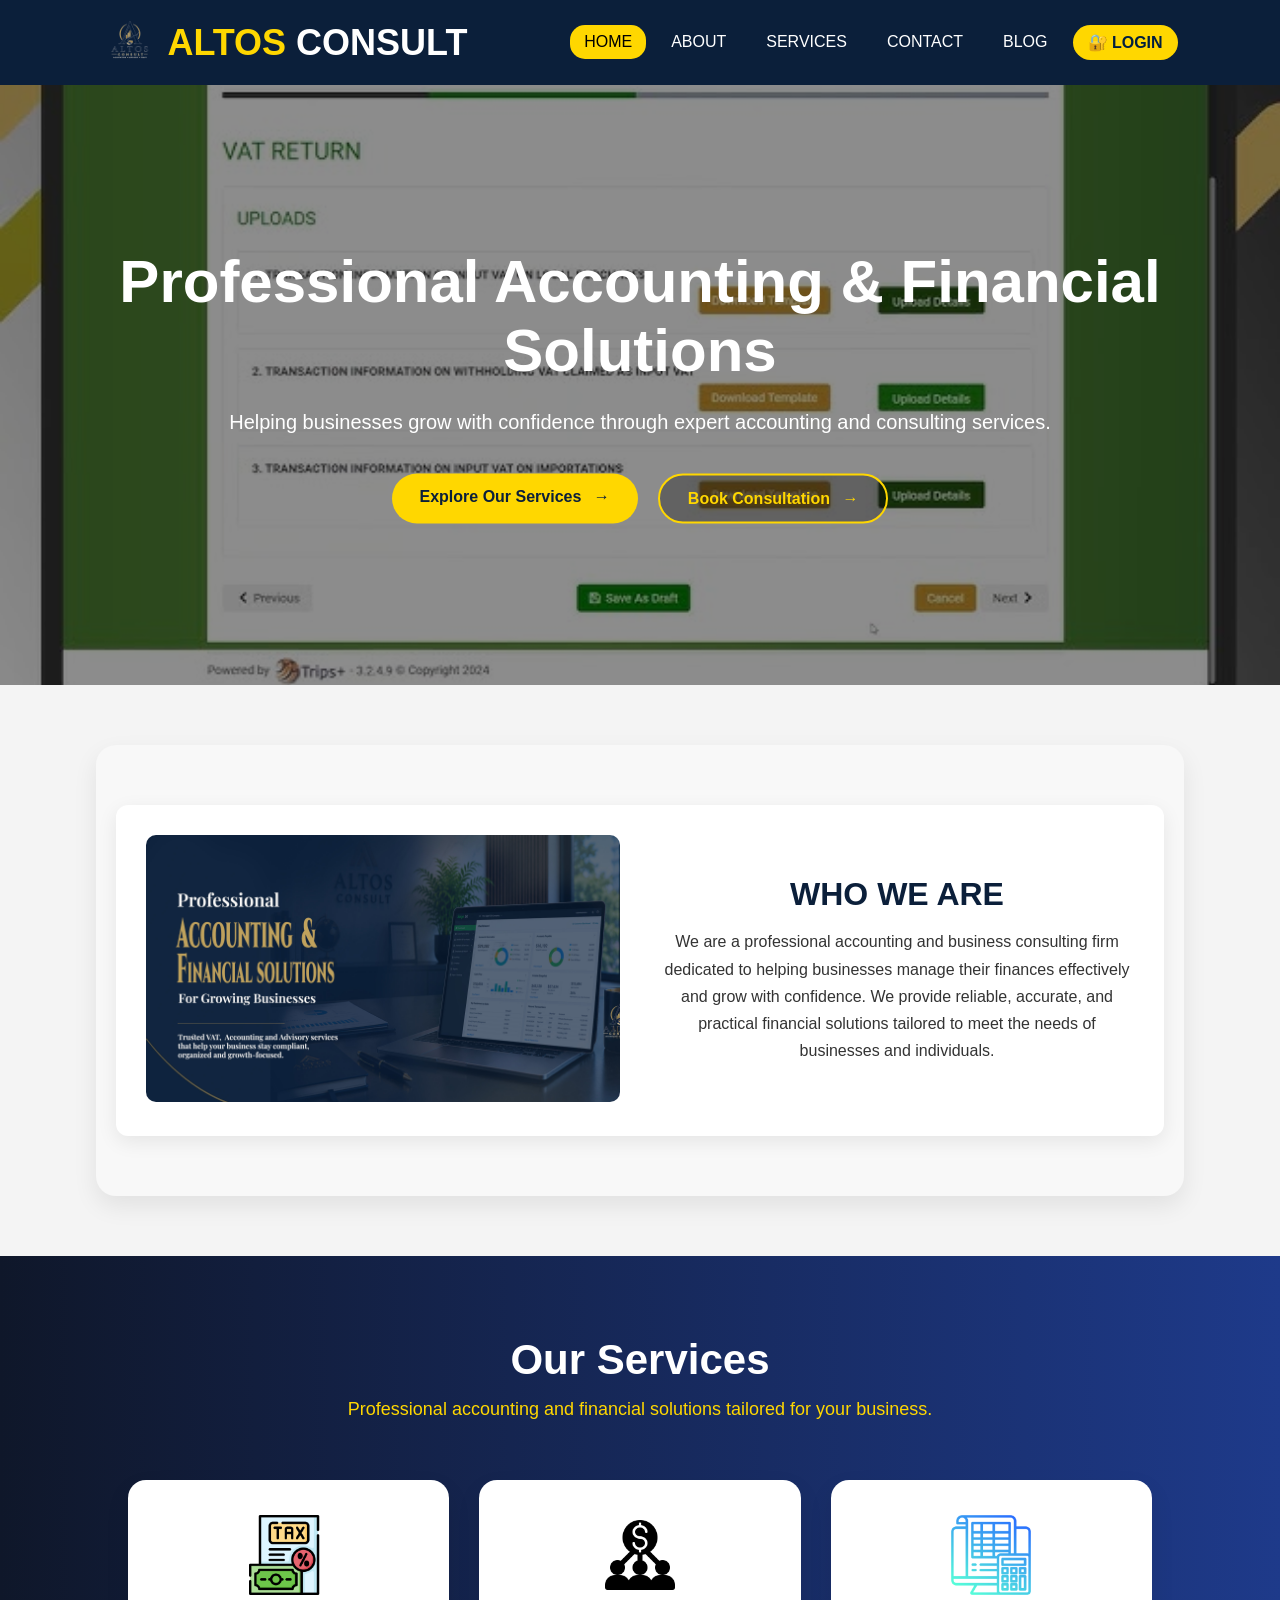
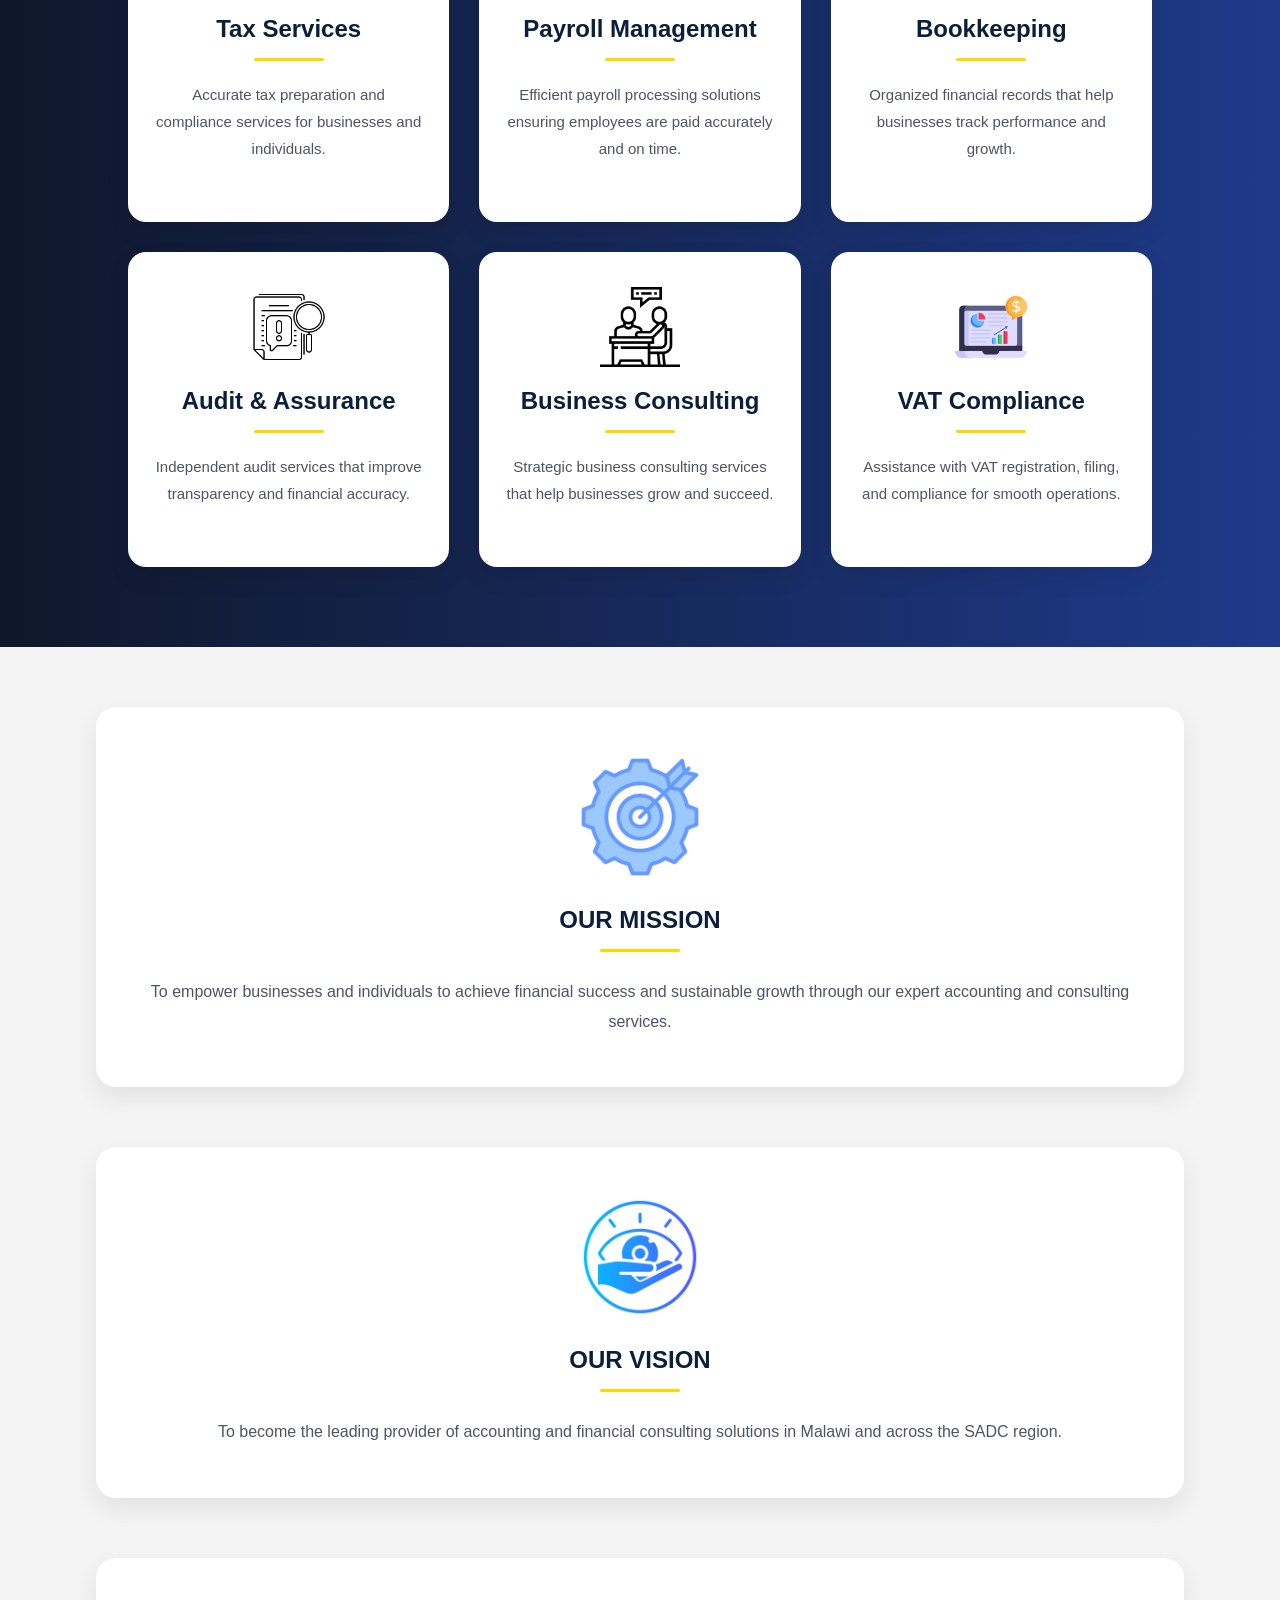
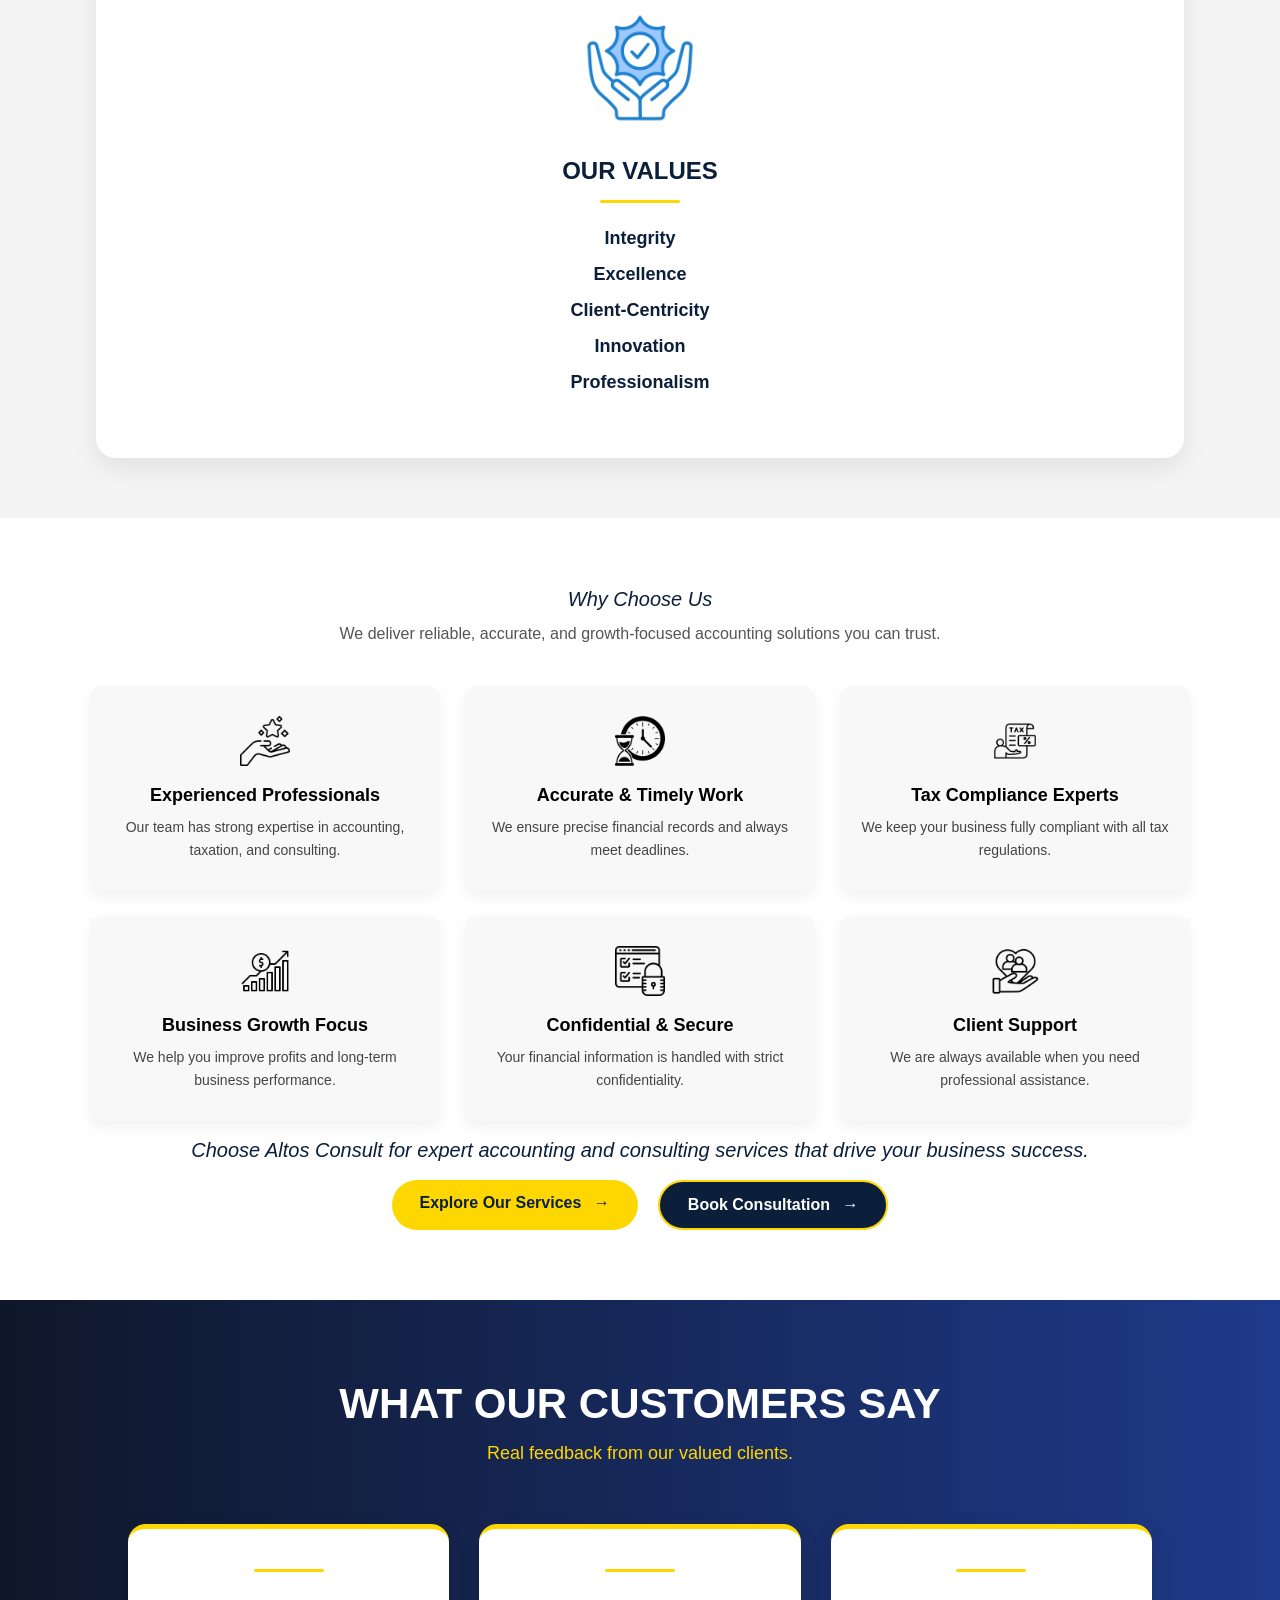
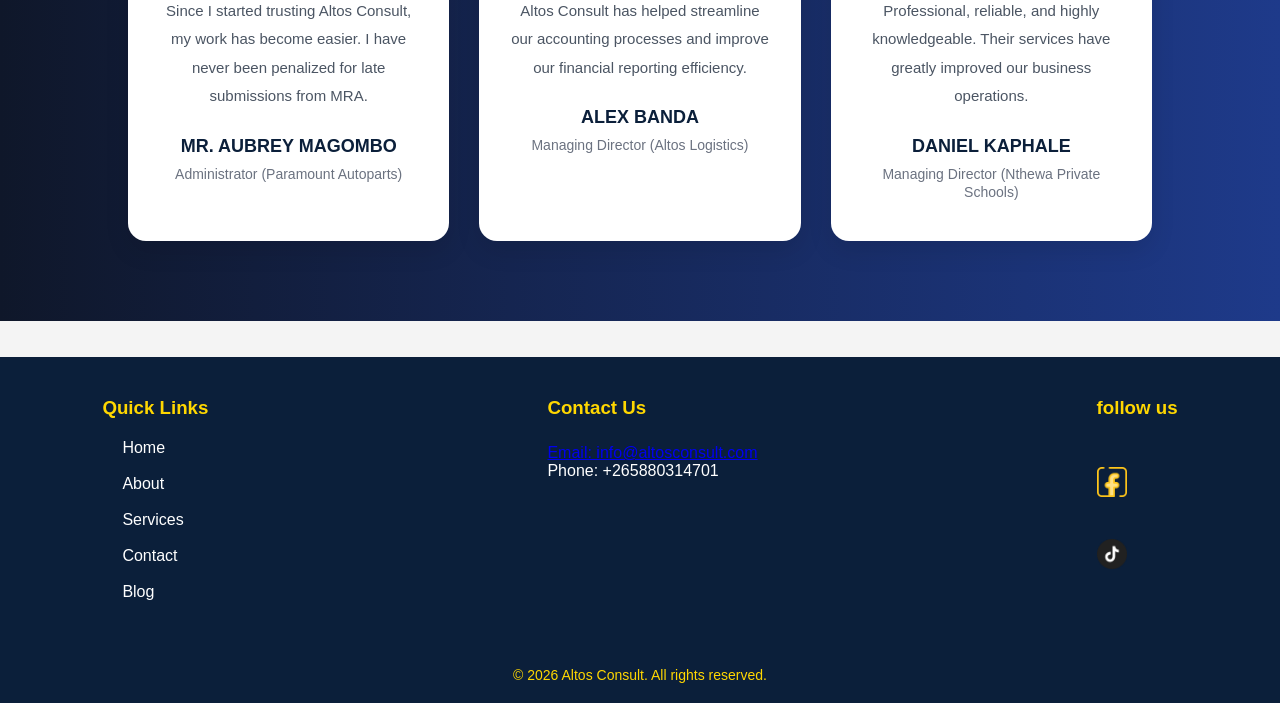
<file: index.html>
<!DOCTYPE html>
<html lang="en">
<head>
    <meta charset="UTF-8">
    <meta name="viewport" content="width=device-width, initial-scale=1.0">
    <title>ALTOS CONSULT: HOME</title>
    <link rel="stylesheet" href="styleindex.css">
    <link rel="stylesheet" href="footer.css">
    <link rel="icon" href="pictures/reviews-bg.png" type="image/png">
</head>
<body>
<nav class="navbar">
    <div class="logo-section">
        <img src="pictures/reviews-bg.png" alt="Company Logo" class="logo"> 
        <h2 class="company-name">ALTOS <span>CONSULT</span></h2>
    </div> 

    <!-- Hamburger button -->
    <button class="menu-toggle" id="mobile-menu-btn">☰</button>
  
    <ul class="nav-links" id="nav-links-container">
        <li><a href="index.html" class="active">HOME</a></li>
        <li><a href="about.html">ABOUT</a></li>

        <li class="dropdown-menu">
            <a href="services.html" class="dropbtn">SERVICES</a>
            <ul class="dropdown">
                <li><a href="bookkeeping.html">Bookkeeping and Financial Reporting</a></li>
                <li><a href="tax.html">Tax Compliance</a></li>
                <li><a href="auditandassurance.html">Audit and Assurance</a></li>
                <li><a href="businessconsult.html">Business Consulting</a></li>
            </ul>
        </li>

       <li><a href="contact.html">CONTACT</a></li>
<li><a href="blog.html">BLOG</a></li>

<li>
    <a href="loginform.html" class="login-link">
        🔐 LOGIN
    </a>
</li>
    </ul>
</nav>

<!-- ================= MAIN CONTENT ================= -->

<main class="content-wrapper">

    <!-- ================= HERO SECTION ================= -->

    <section class="slider-container">

        <img src="pictures/hq720.jpg" alt="Slide 1" class="slide active">

        <img src="pictures/images (27).jpeg" alt="Slide 2" class="slide">

        <img src="pictures/Artboard 1.jpg" alt="Slide 3" class="slide"></div>

        <div class="hero-content">

            <h1>
                Professional Accounting & Financial Solutions
            </h1>

            <p>
                Helping businesses grow with confidence through expert accounting and consulting services.
            </p>

            <div class="topbuttons">

                <a href="services.html" class="service-explore">
                    Explore Our Services
                </a>

                <a href="contact.html" class="bookconsultation">
                    Book Consultation
                </a>

            </div>

        </div>

    </section>

   <!-- ================= WHO WE ARE ================= -->

<section class="welcome-section">

    <div class="who-we-are-container">

        <div class="who-image">
            <img src="pictures/Artboard 1.jpg" alt="Who We Are Image">
        </div>

        <div class="who-text">
            <h1>WHO WE ARE</h1>

            <p>
                We are a professional accounting and business consulting firm dedicated to helping businesses manage their finances effectively and grow with confidence. We provide reliable, accurate, and practical financial solutions tailored to meet the needs of businesses and individuals.
            </p>
        </div>

    </div>
</section>
    <!-- ================= SERVICES SECTION ================= -->

    <section class="services">

        <div class="services-title">

            <h2>Our Services</h2>

            <p>
                Professional accounting and financial solutions tailored for your business.
            </p>

        </div>

        <div class="services-container">

            <!-- SERVICE BOX -->

            <div class="service-box">

                <div class="service-imagewrapper">

                    <img src="pictures/taxes.png" alt="Tax Services" class="service-icon">

                </div>

                <h3>Tax Services</h3>
                <div class="service-line"></div>

                <p>
                    Accurate tax preparation and compliance services for businesses and individuals.
                </p>
            </div>

            <!-- SERVICE BOX -->

            <div class="service-box">

                <div class="service-imagewrapper">

                    <img src="pictures/payroll.png" alt="Payroll Management" class="service-icon">

                </div>

                <h3>Payroll Management</h3>

                <div class="service-line"></div>

                <p>
                    Efficient payroll processing solutions ensuring employees are paid accurately and on time.
                </p>

            </div>

            <!-- SERVICE BOX -->

            <div class="service-box">

                <div class="service-imagewrapper">

                    <img src="pictures/bookkeeping.png" alt="Bookkeeping" class="service-icon">

                </div>

                <h3>Bookkeeping</h3>

                <div class="service-line"></div>

                <p>
                    Organized financial records that help businesses track performance and growth.
                </p>

            </div>

            <!-- SERVICE BOX -->

            <div class="service-box">

                <div class="service-imagewrapper">

                    <img src="pictures/audit.png" alt="Audit & Assurance" class="service-icon">

                </div>

                <h3>Audit & Assurance</h3>

                <div class="service-line"></div>

                <p>
                    Independent audit services that improve transparency and financial accuracy.
                </p>

            </div>

            <!-- SERVICE BOX -->

            <div class="service-box">

                <div class="service-imagewrapper">

                    <img src="pictures/consultation.png" alt="Business Consulting" class="service-icon">

                </div>

                <h3>Business Consulting</h3>

                <div class="service-line"></div>

                <p>
                    Strategic business consulting services that help businesses grow and succeed.
                </p>
            </div>

            <!-- SERVICE BOX -->

            <div class="service-box">

                <div class="service-imagewrapper">

                    <img src="pictures/accounting.png" alt="VAT Compliance" class="service-icon">

                </div>

                <h3>VAT Compliance</h3>

                <div class="service-line"></div>

                <p>
                    Assistance with VAT registration, filing, and compliance for smooth operations.
                </p>

            </div>

        </div>

    </section>

    <!-- ================= MISSION SECTION ================= -->

    <section class="mission-section">

        <img src="pictures/goal-setting.png" alt="Mission" class="mission-photo">

        <h2>OUR MISSION</h2>

        <div class="gold-line"></div>

        <p>
            To empower businesses and individuals to achieve financial success and sustainable growth through our expert accounting and consulting services.
        </p>

    </section>

    <!-- ================= VISION SECTION ================= -->

    <section class="vision-section">

        <img src="pictures/eye.png" alt="Vision" class="vision-photo">

        <h2>OUR VISION</h2>

        <div class="gold-line"></div>

        <p>
            To become the leading provider of accounting and financial consulting solutions in Malawi and across the SADC region.
        </p>

    </section>

    <!-- ================= VALUES SECTION ================= -->

    <section class="values-section">

        <img src="pictures/core-values.png" alt="Values" class="value-photo">

        <h2>OUR VALUES</h2>

        <div class="gold-line"></div>

        <ul class="values-list">

            <li>Integrity</li>

            <li>Excellence</li>

            <li>Client-Centricity</li>

            <li>Innovation</li>

            <li>Professionalism</li>

        </ul>

    </section>
    <!-- ================= WHY CHOOSE US ================= -->

<section class="why-choose-section">

    <div class="why-title">
        <h2>Why Choose Us</h2>
        <p>
            We deliver reliable, accurate, and growth-focused accounting solutions you can trust.
        </p>
    </div>

    <div class="why-container">

        <div class="why-box">
            <img src="pictures/hands-on-experience.png" alt="Experience Icon" class="why-icon">
            <h3>Experienced Professionals</h3>
            <p>Our team has strong expertise in accounting, taxation, and consulting.</p>
        </div>

        <div class="why-box">
            <img src="pictures/time.png" alt="Accuracy Icon" class="why-icon">
            <h3>Accurate & Timely Work</h3>
            <p>We ensure precise financial records and always meet deadlines.</p>
        </div>

        <div class="why-box">
            <img src="pictures/consulting.png" alt="Tax Icon" class="why-icon">
            <h3>Tax Compliance Experts</h3>
            <p>We keep your business fully compliant with all tax regulations.</p>
        </div>

        <div class="why-box">
            <img src="pictures/growth.png" alt="Growth Icon" class="why-icon">
            <h3>Business Growth Focus</h3>
            <p>We help you improve profits and long-term business performance.</p>
        </div>

        <div class="why-box">
            <img src="pictures/secure-data.png" alt="Security Icon" class="why-icon">
            <h3>Confidential & Secure</h3>
            <p>Your financial information is handled with strict confidentiality.</p>
        </div>

        <div class="why-box">
            <img src="pictures/customer-care.png" alt="Support Icon" class="why-icon">
            <h3>Client Support</h3>
            <p>We are always available when you need professional assistance.</p>
        </div>

    </div><br>
        <h2 class="why-conclusion">
            Choose Altos Consult for expert accounting and consulting services that drive your business success.
        </h2><br>
         <div class="topbuttons1">

                <a href="services.html" class="service-explore1">
                    Explore Our Services
                </a>

                <a href="contact.html" class="bookconsultation1">
                    Book Consultation
                </a>

            </div>
</section>

    <!-- ================= CUSTOMER REVIEWS ================= -->

    <section class="customerreview-section">

        <div class="customerreview-title">

            <h2>WHAT OUR CUSTOMERS SAY</h2>

            <p>
                Real feedback from our valued clients.
            </p>

        </div>

        <div class="reviews-container">

            <!-- REVIEW 1 -->

            <div class="review-box">

                <div class="review-line"></div>

                <p>
                    Since I started trusting Altos Consult, my work has become easier. I have never been penalized for late submissions from MRA.
                </p>

                <h4>
                    MR. AUBREY MAGOMBO
                </h4>

                <span>
                    Administrator (Paramount Autoparts)
                </span>

            </div>

            <!-- REVIEW 2 -->

            <div class="review-box">

                <div class="review-line"></div>

                <p>
                    Altos Consult has helped streamline our accounting processes and improve our financial reporting efficiency.
                </p>

                <h4>
                    ALEX BANDA
                </h4>

                <span>
                    Managing Director (Altos Logistics)
                </span>

            </div>

            <!-- REVIEW 3 -->

            <div class="review-box">

                <div class="review-line"></div>

                <p>
                    Professional, reliable, and highly knowledgeable. Their services have greatly improved our business operations.
                </p>

                <h4>
                    DANIEL KAPHALE
                </h4>

                <span>
                    Managing Director (Nthewa Private Schools)
                </span>

            </div>

        </div>

    </section>

</main><br><br>

<footer class="footer">
    <section class="footercontent-section">
   <div class="quicklinks">
    <h3>Quick Links</h3>
   <a href="index.html"> Home </a><br><br> 
   <a href="about.html"> About </a> <br> <br>
   <a href="services.html"> Services </a> <br> <br>
   <a href="contact.html"> Contact </a><br> <br>
   <a href="blog.html"> Blog </a><br> <br>
   </div>
    <div class="contacts">
       <h3>Contact Us</h3>
        <p><a href="mailto:solomongreymayesero@gmail.com">Email: info@altosconsult.com<br></a>
        Phone: +265880314701</p>
    </div>
    <div class="social-media">
       <h3> follow us</h3><br>
        <a href="https://web.facebook.com/profile.php?id=61551922085267"><img src="pictures/facebook (1).png" alt="Facebook" class="social-icon"></a><br>
        <a href="#"><img src="pictures/tiktok.png" alt="tiktock" class="social-icon"></a><br>
    </div></section><br>
    <p class="rights">&copy; 2026 Altos Consult. All rights reserved.</p>
</footer>
<!-- ================= JAVASCRIPT ================= -->
<script> 
let slides = document.querySelectorAll('.slide');
    let current = 0;

    function changeSlide() {
        slides[current].classList.remove('active');
        current = (current + 1) % slides.length;
        slides[current].classList.add('active');
    }

    setInterval(changeSlide, 5000); // Change every 5 seconds
    </script>
  <script>
document.addEventListener("DOMContentLoaded", function () {

    const menuBtn = document.getElementById("mobile-menu-btn");
    const navMenu = document.getElementById("nav-links-container");

    menuBtn.addEventListener("click", function (e) {
        e.stopPropagation();

        navMenu.classList.toggle("mobile-open");

        // ✅ CHANGE ICON HERE
        if (navMenu.classList.contains("mobile-open")) {
            menuBtn.textContent = "✕";
        } else {
            menuBtn.textContent = "☰";
        }
    });

    // close when clicking outside
    document.addEventListener("click", function (e) {
        if (!navMenu.contains(e.target) && !menuBtn.contains(e.target)) {
            navMenu.classList.remove("mobile-open");
            menuBtn.textContent = "☰"; // reset icon
        }
    });

    // close when clicking a link
    navMenu.querySelectorAll("a").forEach(link => {
        link.addEventListener("click", () => {
            navMenu.classList.remove("mobile-open");
            menuBtn.textContent = "☰"; // reset icon
        });
    });

});
</script>
<script>
document.addEventListener("DOMContentLoaded", () => {

    const boxes = document.querySelectorAll(".service-box");

    const observer = new IntersectionObserver((entries) => {

        entries.forEach(entry => {

            if (entry.isIntersecting) {

                entry.target.classList.add("show");

            }

        });

    }, {
        threshold: 0.15
    });

    boxes.forEach(box => {
        observer.observe(box);
    });

});
</script>
<script>
document.addEventListener("DOMContentLoaded", () => {

    const boxes = document.querySelectorAll(".review-box");

    const observer = new IntersectionObserver((entries) => {

        entries.forEach(entry => {

            if (entry.isIntersecting) {

                entry.target.classList.add("show");

            }

        });

    }, {
        threshold: 0.15
    });

    boxes.forEach(box => {
        observer.observe(box);
    });

});
</script>
</body>
</html>
</file>
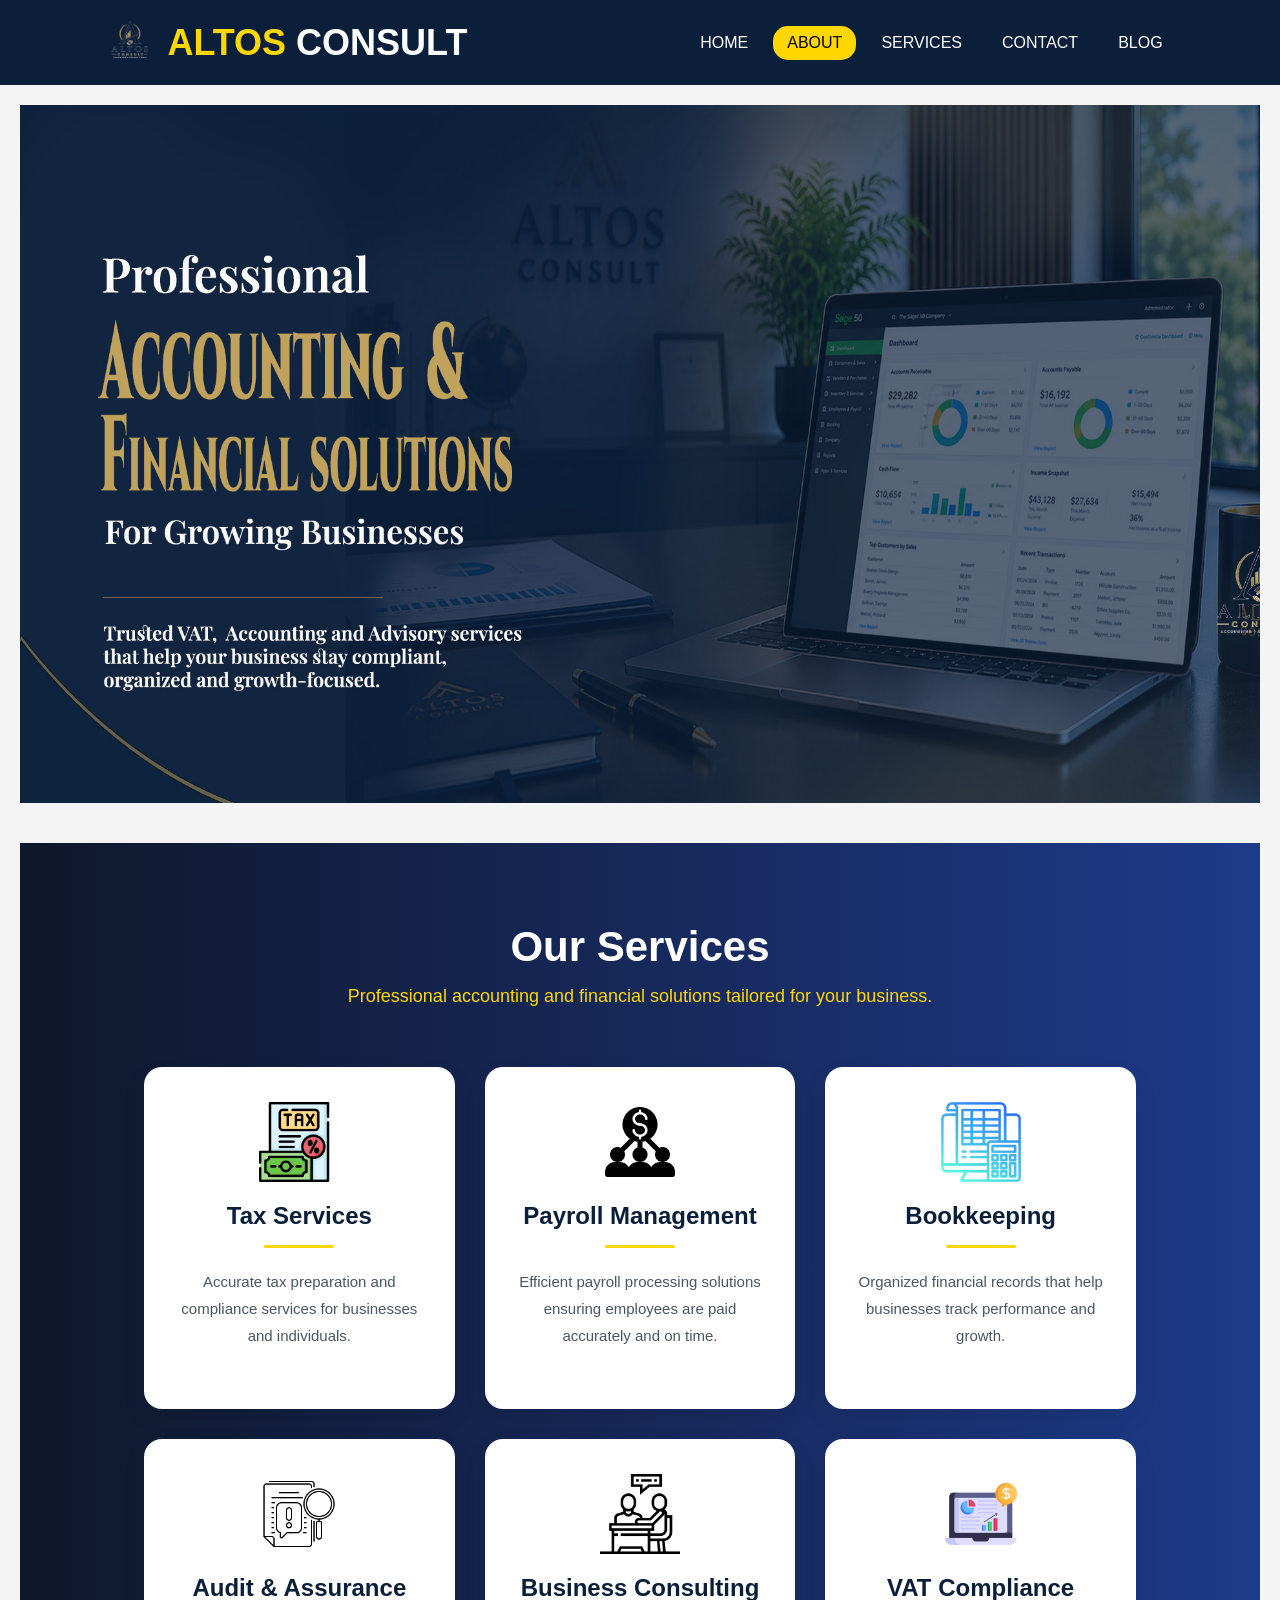
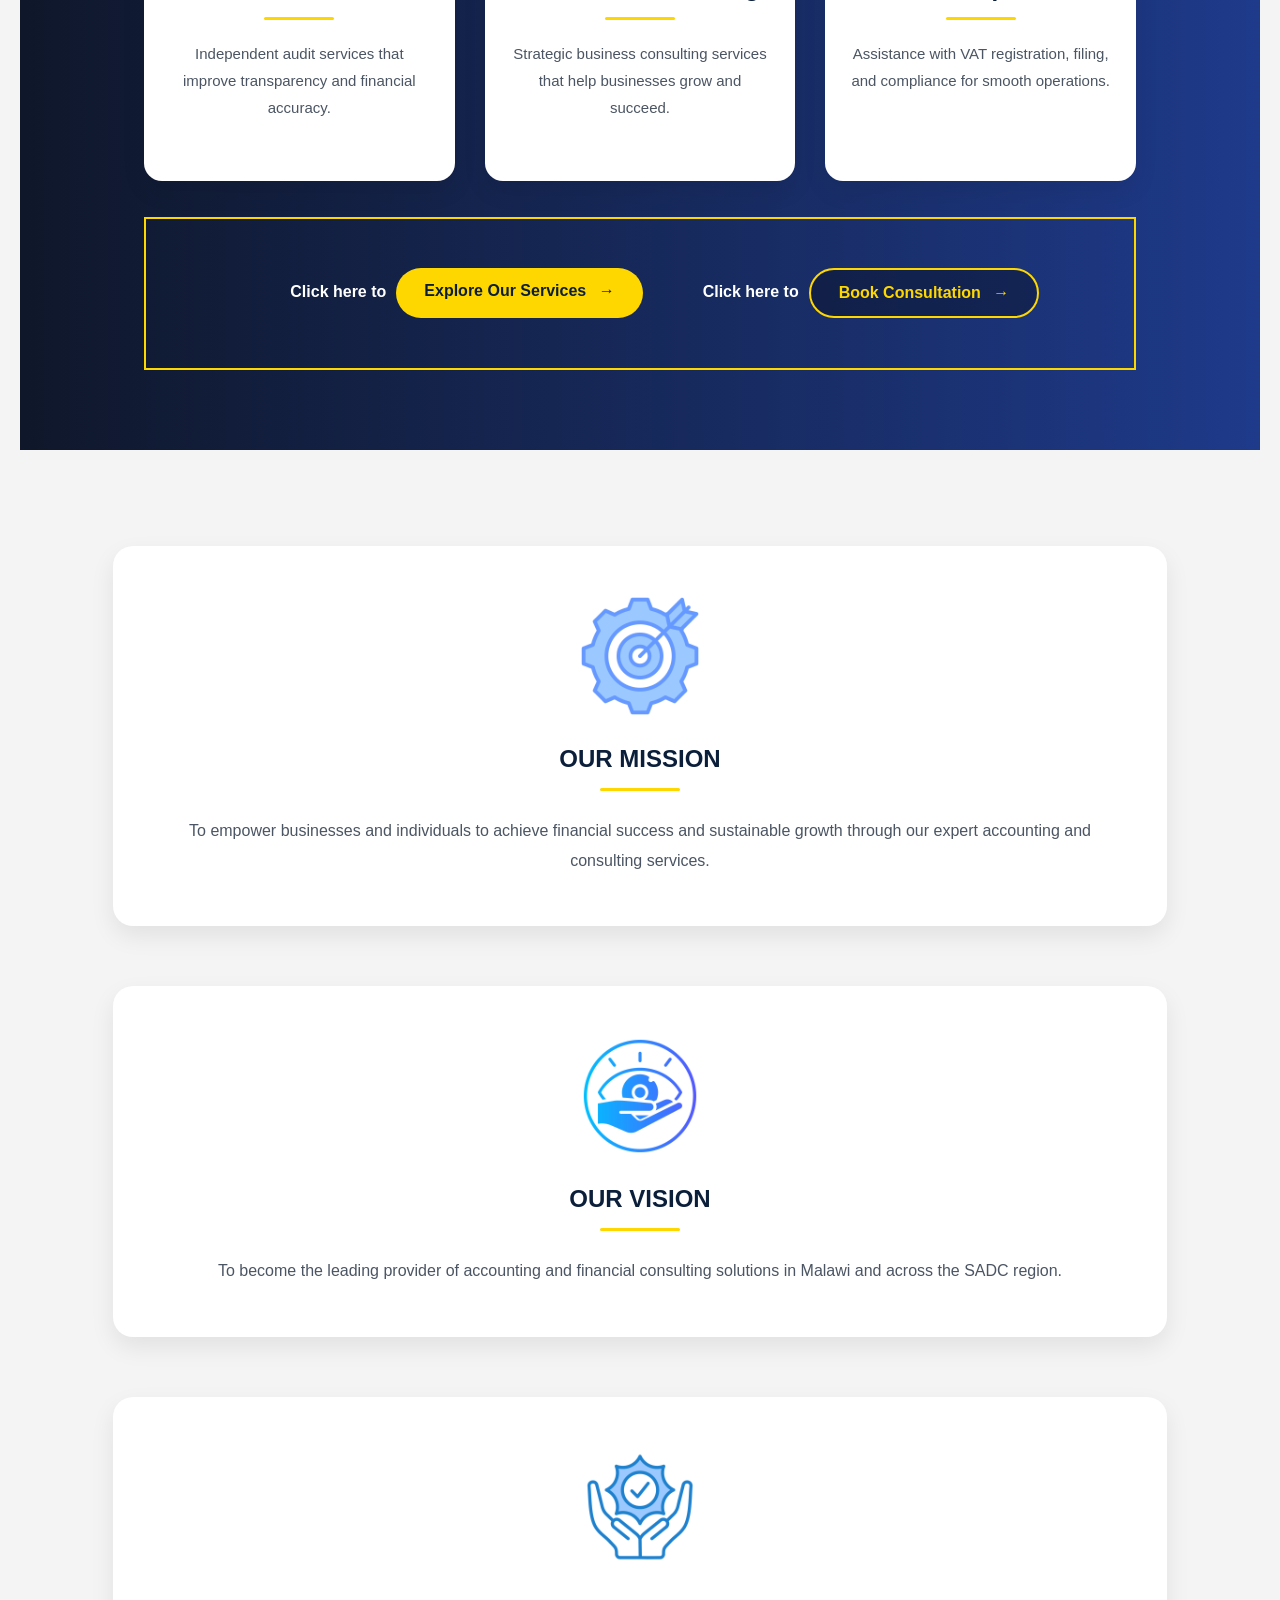
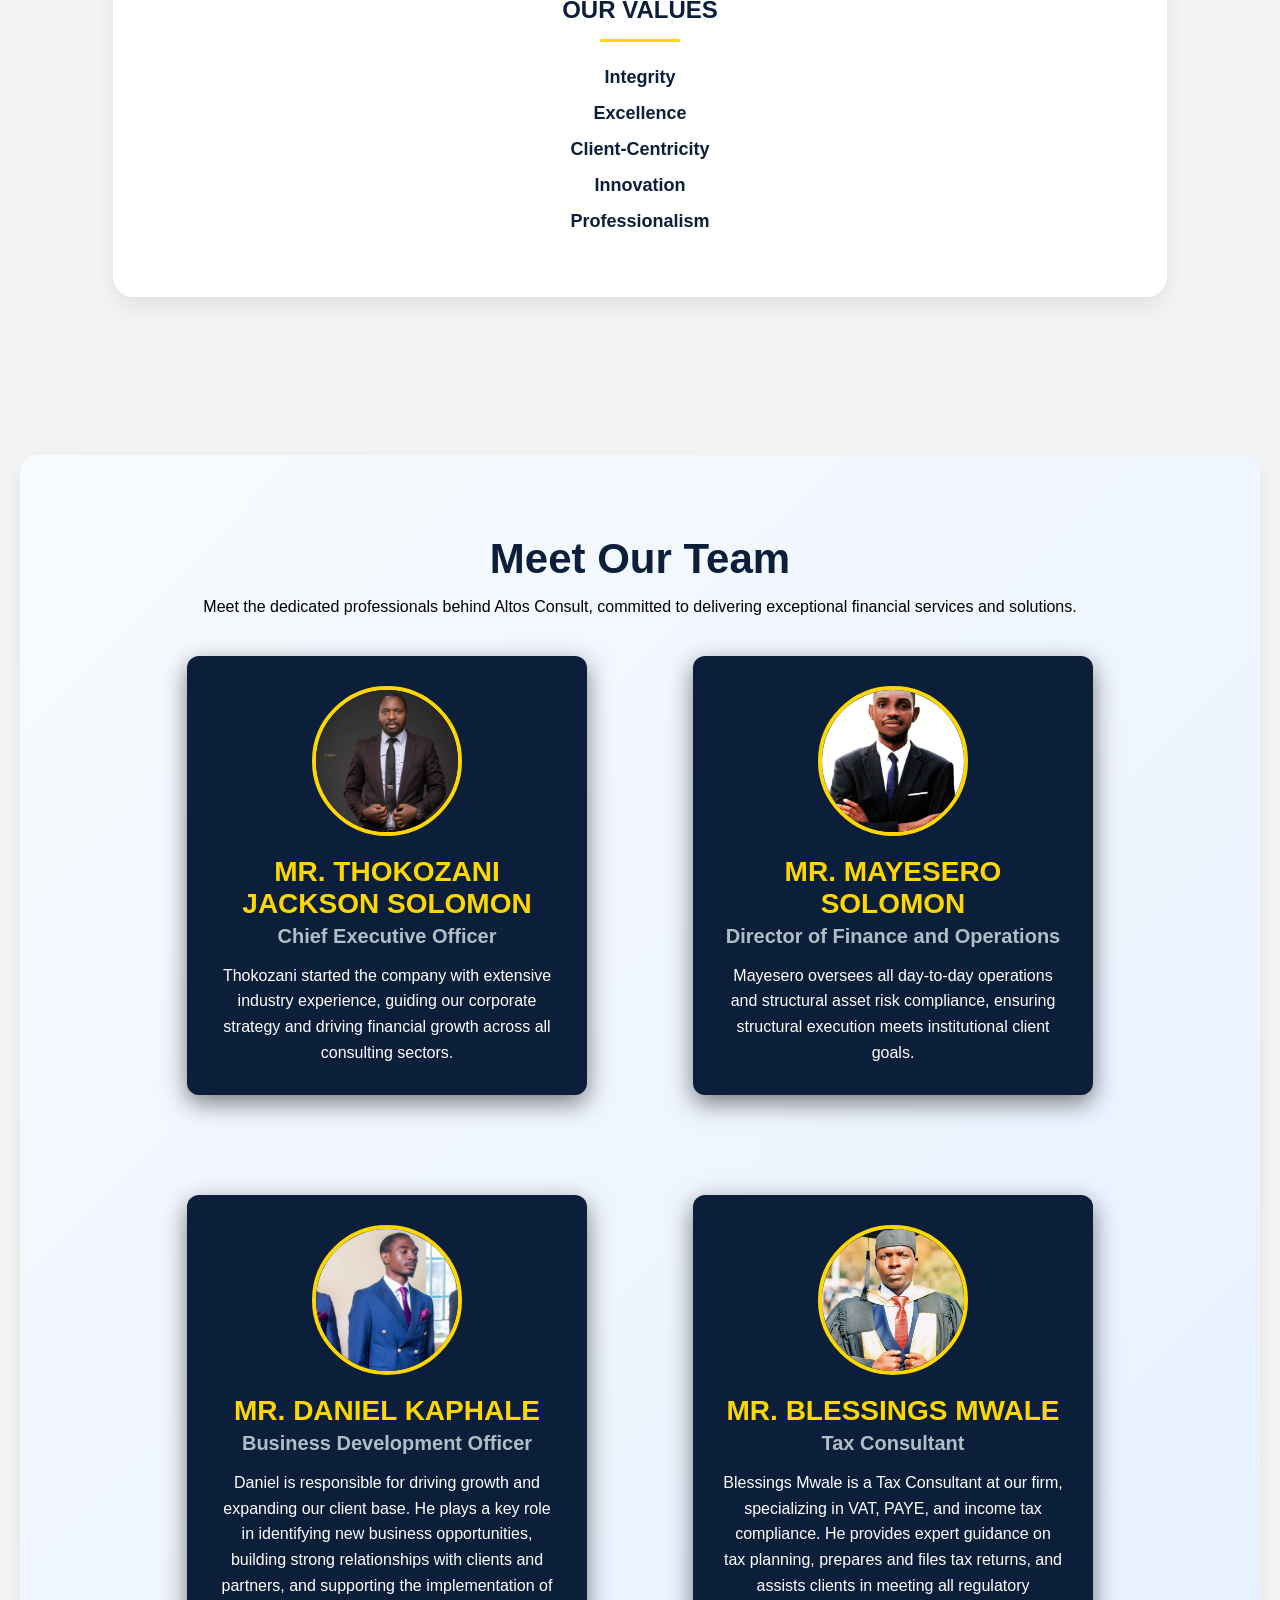
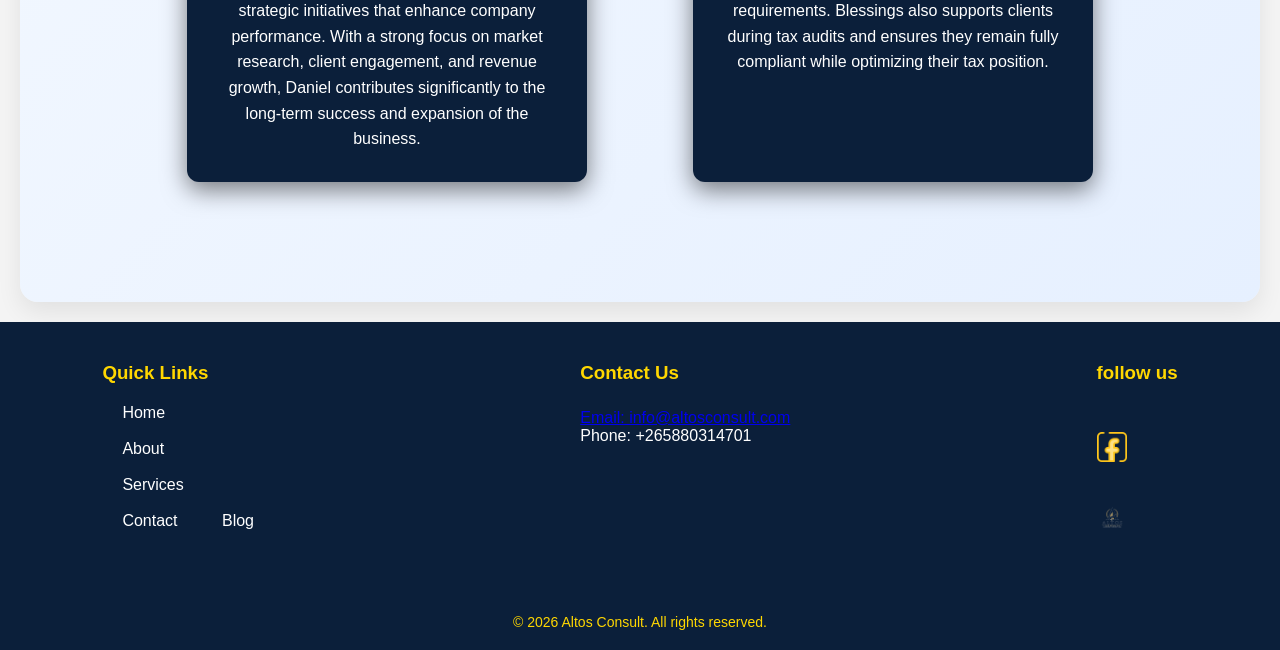
<file: about.html>
<!DOCTYPE html>
<html lang="en">
<head>
    <meta charset="UTF-8">
    <meta name="viewport" content="width=device-width, initial-scale=1.0">
    <title>ALTOS CONSULT: ABOUT</title>
    <link rel="stylesheet" href="About.css">
    <link rel="icon" href="pictures/reviews-bg.png" type="image/png">
    <link rel="stylesheet" href="footer.css">
    <link rel="stylesheet" href="navbar.css">
</head>
<body>
<nav class="navbar">
    <div class="logo-section">
        <img src="pictures/reviews-bg.png" alt="Company Logo" class="logo"> 
        <h2 class="company-name">ALTOS <span>CONSULT</span></h2>
    </div> 

    <!-- Hamburger button -->
    <button class="menu-toggle" id="mobile-menu-btn">☰</button>
  
    <ul class="nav-links" id="nav-links-container">
        <li><a href="index.html">HOME</a></li>
        <li><a href="about.html" class="active">ABOUT</a></li>

        <li class="dropdown-menu">
            <a href="services.html" class="dropbtn">SERVICES</a>
            <ul class="dropdown">
                <li><a href="bookkeeping.html">Bookkeeping and Financial Reporting</a></li>
                <li><a href="tax.html">Tax Compliance</a></li>
                <li><a href="auditandassurance.html">Audit and Assurance</a></li>
                <li><a href="businessconsult.html">Business Consulting</a></li>
            </ul>
        </li>

        <li><a href="contact.html">CONTACT</a></li>
        <li><a href="blog.html">BLOG</a></li>
    </ul>
</nav>
<main class="content-wrapper">
  <img src="pictures/Artboard 1.jpg">
    <div class="heading">
      </section>
    <!-- ================= SERVICES SECTION ================= -->

    <section class="services">

        <div class="services-title">

            <h2>Our Services</h2>

            <p>
                Professional accounting and financial solutions tailored for your business.
            </p>

        </div>

        <div class="services-container">

            <!-- SERVICE BOX -->

            <div class="service-box">

                <div class="service-imagewrapper">

                    <img src="pictures/taxes.png" alt="Tax Services" class="service-icon">

                </div>

                <h3>Tax Services</h3>
                <div class="service-line"></div>

                <p>
                    Accurate tax preparation and compliance services for businesses and individuals.
                </p>

            </div>

            <!-- SERVICE BOX -->

            <div class="service-box">

                <div class="service-imagewrapper">

                    <img src="pictures/payroll.png" alt="Payroll Management" class="service-icon">

                </div>

                <h3>Payroll Management</h3>

                <div class="service-line"></div>

                <p>
                    Efficient payroll processing solutions ensuring employees are paid accurately and on time.
                </p>

            </div>

            <!-- SERVICE BOX -->

            <div class="service-box">

                <div class="service-imagewrapper">

                    <img src="pictures/bookkeeping.png" alt="Bookkeeping" class="service-icon">

                </div>

                <h3>Bookkeeping</h3>

                <div class="service-line"></div>

                <p>
                    Organized financial records that help businesses track performance and growth.
                </p>
            </div>

            <!-- SERVICE BOX -->

            <div class="service-box">

                <div class="service-imagewrapper">

                    <img src="pictures/audit.png" alt="Audit & Assurance" class="service-icon">

                </div>

                <h3>Audit & Assurance</h3>

                <div class="service-line"></div>

                <p>
                    Independent audit services that improve transparency and financial accuracy.
                </p>

            </div>

            <!-- SERVICE BOX -->

            <div class="service-box">

                <div class="service-imagewrapper">

                    <img src="pictures/consultation.png" alt="Business Consulting" class="service-icon">

                </div>

                <h3>Business Consulting</h3>

                <div class="service-line"></div>

                <p>
                    Strategic business consulting services that help businesses grow and succeed.
                </p>
            </div>

            <!-- SERVICE BOX -->

            <div class="service-box">

                <div class="service-imagewrapper">

                    <img src="pictures/accounting.png" alt="VAT Compliance" class="service-icon">

                </div>

                <h3>VAT Compliance</h3>

                <div class="service-line"></div>

                <p>
                    Assistance with VAT registration, filing, and compliance for smooth operations.
                </p>

            </div>

        </div><br><br>
        <div class="gold-box">
        <div class="topbuttons">
            <div class="explore"><h4>Click here to</h4><a href="services.html" class="service-explore">
                    Explore Our Services
                </a></div>

                <div class="book"><h4>Click here to</h4><a href="contact.html" class="bookconsultation">
                    Book Consultation
                </a></div>
                </div>

    </section><br><br>
   <!-- ================= MISSION SECTION ================= -->

    <section class="mission-section">

        <img src="pictures/goal-setting.png" alt="Mission" class="mission-photo">

        <h2>OUR MISSION</h2>

        <div class="gold-line"></div>

        <p>
            To empower businesses and individuals to achieve financial success and sustainable growth through our expert accounting and consulting services.
        </p>

    </section>

    <!-- ================= VISION SECTION ================= -->

    <section class="vision-section">

        <img src="pictures/eye.png" alt="Vision" class="vision-photo">

        <h2>OUR VISION</h2>

        <div class="gold-line"></div>

        <p>
            To become the leading provider of accounting and financial consulting solutions in Malawi and across the SADC region.
        </p>

    </section>

    <!-- ================= VALUES SECTION ================= -->

    <section class="values-section">

        <img src="pictures/core-values.png" alt="Values" class="value-photo">

        <h2>OUR VALUES</h2>

        <div class="gold-line"></div>

        <ul class="values-list">

            <li>Integrity</li>

            <li>Excellence</li>

            <li>Client-Centricity</li>

            <li>Innovation</li>

            <li>Professionalism</li>

        </ul>

    </section>
      
    </div><br>
    <div class="our-team">
        <h2>Meet Our Team</h2>
        <p>
            Meet the dedicated professionals behind Altos Consult, committed to delivering exceptional financial services and solutions.
        </p>
        <section class="team-container">
    <section class="ceo-profile-box">
      <div class="ceo-image-wrapper">
        <img src="pictures/WhatsApp Image 2026-05-14 at 15.34.41.jpeg" alt="CEO Name" class="ceo-photo">
      </div>
      <div class="ceo-history">
        <h2>MR. THOKOZANI JACKSON SOLOMON</h2>
        <h3>Chief Executive Officer</h3>
        <p>
          Thokozani started the company with extensive industry experience, guiding 
          our corporate strategy and driving financial growth across all consulting sectors.
        </p>
      </div>
    </section>

    <section class="ceo-profile-box">
      <div class="ceo-image-wrapper">
        <img src="pictures/WhatsApp Image 2026-05-14 at 15.34.24.jpeg" alt="CEO Name" class="ceo-photo">
      </div>
      <div class="ceo-history">
        <h2>MR. MAYESERO SOLOMON</h2>
        <h3>Director of Finance and Operations</h3>
        <p>
          Mayesero oversees all day-to-day operations and structural asset risk compliance, 
          ensuring structural execution meets institutional client goals.
        </p>
      </div>
      
    </section>
    <section class="ceo-profile-box">
      <div class="ceo-image-wrapper">
        <img src="pictures/Daniel kaphale.jpeg" alt="CEO Name" class="ceo-photo">
      </div>
      <div class="ceo-history">
        <h2>MR. DANIEL KAPHALE</h2>
        <h3>Business Development Officer</h3>
        <p>
          Daniel is responsible for driving growth and expanding our client base. He plays a key role in identifying new business opportunities, building strong relationships with clients and partners, and supporting the implementation of strategic initiatives that enhance company performance. With a strong focus on market research, client engagement, and revenue growth, Daniel contributes significantly to the long-term success and expansion of the business.  

        </p>
      </div>
      
    </section>
    <section class="ceo-profile-box">
      <div class="ceo-image-wrapper">
        <img src="pictures/Blessings.jpeg" alt="CEO Name" class="ceo-photo">
      </div>
      <div class="ceo-history">
        <h2>MR. BLESSINGS MWALE</h2>
        <h3>Tax Consultant</h3>
        <p>Blessings Mwale is a Tax Consultant at our firm, specializing in VAT, PAYE, and income tax compliance. He provides expert guidance on tax planning, prepares and files tax returns, and assists clients in meeting all regulatory requirements. Blessings also supports clients during tax audits and ensures they remain fully compliant while optimizing their tax position.

        </p>
      </div>
      
    </section>
</section></div>

</section></div>
</main>

<footer class="footer">
    <section class="footercontent-section">
   <div class="quicklinks">
    <h3>Quick Links</h3>
   <a href="index.html"> Home </a><br><br> 
   <a href="about.html"> About </a> <br> <br>
   <a href="services.html"> Services </a> <br> <br>
   <a href="contact.html"> Contact </a>
   <a href="blog.html"> Blog </a>
   </div>
    <div class="contacts">
       <h3>Contact Us</h3>
        <p><a href="mailto:solomongreymayesero@gmail.com">Email: info@altosconsult.com<br></a>
        Phone: +265880314701</p>
    </div>
    <div class="social-media">
       <h3> follow us</h3><br>
        <a href="https://web.facebook.com/profile.php?id=61551922085267"><img src="pictures/facebook (1).png" alt="Facebook" class="social-icon"></a><br>
        <a href="#"><img src="pictures/reviews-bg.png" alt="Twitter" class="social-icon"></a><br>
    </div></section><br>
    <p class="rights">&copy; 2026 Altos Consult. All rights reserved.</p>
</footer>

  <script>
document.addEventListener("DOMContentLoaded", function () {

    const menuBtn = document.getElementById("mobile-menu-btn");
    const navMenu = document.getElementById("nav-links-container");

    menuBtn.addEventListener("click", function (e) {
        e.stopPropagation();

        navMenu.classList.toggle("mobile-open");

        // ✅ CHANGE ICON HERE
        if (navMenu.classList.contains("mobile-open")) {
            menuBtn.textContent = "✕";
        } else {
            menuBtn.textContent = "☰";
        }
    });

    // close when clicking outside
    document.addEventListener("click", function (e) {
        if (!navMenu.contains(e.target) && !menuBtn.contains(e.target)) {
            navMenu.classList.remove("mobile-open");
            menuBtn.textContent = "☰"; // reset icon
        }
    });

    // close when clicking a link
    navMenu.querySelectorAll("a").forEach(link => {
        link.addEventListener("click", () => {
            navMenu.classList.remove("mobile-open");
            menuBtn.textContent = "☰"; // reset icon
        });
    });

});
</script>

</body>
</html>
</file>
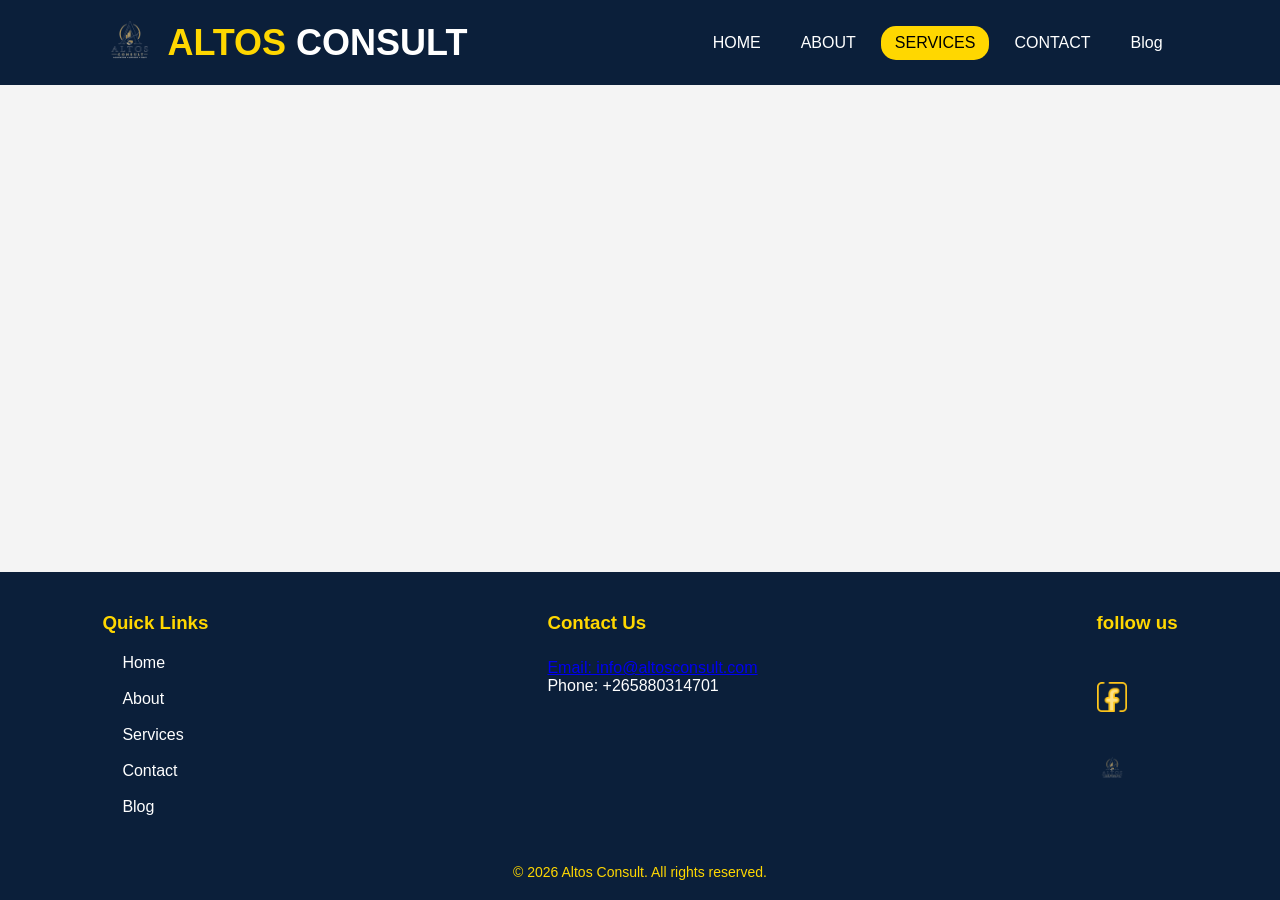
<file: bookkeeping.html>
<!DOCTYPE html>
<html lang="en">
    <head>
        <meta charset="UTF-8">
        <meta name="viewport" content="width=device-width, initial-scale=1.0">
        <title>ALTOS CONSULT: Bookkeeping and Financial Reporting</title>
        <link rel="stylesheet" href="bookkeepingstyle.css">
        <link rel="icon" href="pictures/reviews-bg.png" type="image/png">
        <link rel="stylesheet" href="footer.css">
        <link rel="stylesheet" href="navbar.css">
    </head>
    <body>
        <nav class="navbar">
            <div class="logo-section">
                <img src="pictures/reviews-bg.png" alt="Company Logo" class="logo"> 
                <h2 class="company-name">ALTOS <span>CONSULT</span></h2>
            </div>
            
            <!-- FIXED: Added the container ID right here -->
            <ul class="nav-links" id="nav-links-container">
                <li><a href="index.html">HOME</a></li>
                <li><a href="about.html">ABOUT</a></li>
                <li class="dropdown-menu">
                    <a href="services.html" class="dropbtn active">SERVICES</a>
                    <ul class="dropdown">
                        <li><a href="bookkeeping.html" class="active">Bookkeeping and Financial Reporting</a></li>
                        <li><a href="tax.html">Tax Compliance</a></li>
                        <li><a href="auditandassurance.html">Audit and Assurance</a></li>
                        <li><a href="businessconsult.html">Business Consulting</a></li>
                    </ul>
                </li>
                <li><a href="contact.html">CONTACT</a></li>
                <li><a href="blog.css">Blog</a></li>
            </ul>
            <button class="menu-toggle" id="mobile-menu-btn">☰</button>
        </nav>

        <main class="content-wrapper"><br><br><br><br><br><br><br><br><br>
            <!-- Tax Compliance Services Section -->

        </main>
                  <footer class="footer">
    <section class="footercontent-section">
   <div class="quicklinks">
    <h3>Quick Links</h3>
   <a href="index.html"> Home </a><br><br> 
   <a href="about.html"> About </a> <br> <br>
   <a href="services.html"> Services </a> <br> <br>
   <a href="contact.html"> Contact </a><br> <br>
   <a href="Blog.html">Blog</a>
   </div>
    <div class="contacts">
       <h3>Contact Us</h3>
        <p><a href="mailto:solomongreymayesero@gmail.com">Email: info@altosconsult.com<br></a>
        Phone: +265880314701</p>
    </div>
    <div class="social-media">
       <h3> follow us</h3><br>
        <a href="https://web.facebook.com/profile.php?id=61551922085267"><img src="pictures/facebook (1).png" alt="Facebook" class="social-icon"></a><br>
        <a href="#"><img src="pictures/reviews-bg.png" alt="Twitter" class="social-icon"></a><br>
    </div></section><br>
    <p class="rights">&copy; 2026 Altos Consult. All rights reserved.</p>
</footer>

  <script>
document.addEventListener("DOMContentLoaded", function () {

    const menuBtn = document.getElementById("mobile-menu-btn");
    const navMenu = document.getElementById("nav-links-container");

    menuBtn.addEventListener("click", function (e) {
        e.stopPropagation();

        navMenu.classList.toggle("mobile-open");

        // ✅ CHANGE ICON HERE
        if (navMenu.classList.contains("mobile-open")) {
            menuBtn.textContent = "✕";
        } else {
            menuBtn.textContent = "☰";
        }
    });

    // close when clicking outside
    document.addEventListener("click", function (e) {
        if (!navMenu.contains(e.target) && !menuBtn.contains(e.target)) {
            navMenu.classList.remove("mobile-open");
            menuBtn.textContent = "☰"; // reset icon
        }
    });

    // close when clicking a link
    navMenu.querySelectorAll("a").forEach(link => {
        link.addEventListener("click", () => {
            navMenu.classList.remove("mobile-open");
            menuBtn.textContent = "☰"; // reset icon
        });
    });

});
</script>
    </body>
</html>
</file>
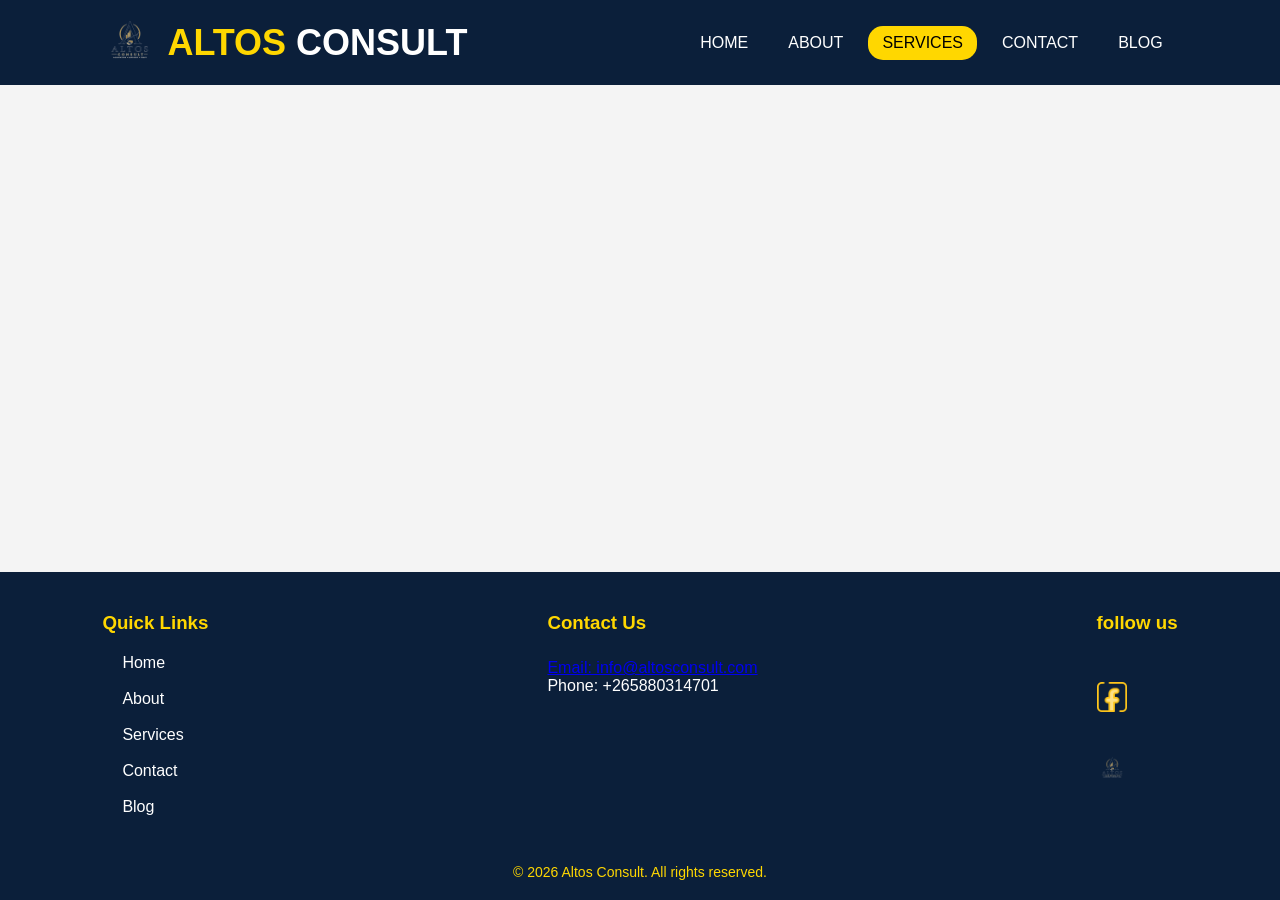
<file: businessconsult.html>
<!DOCTYPE html>
<html lang="en">
    <head>
        <meta charset="UTF-8">
        <meta name="viewport" content="width=device-width, initial-scale=1.0">
        <title>ALTOS CONSULT: Business Consulting</title>
        <link rel="stylesheet" href="businessconsultstyle.css">
        <link rel="icon" href="pictures/reviews-bg.png" type="image/png">
        <link rel="stylesheet" href="footer.css">
        <link rel="stylesheet" href="navbar.css">
    </head>
    <body>
        <nav class="navbar">
            <div class="logo-section">
                <img src="pictures/reviews-bg.png" alt="Company Logo" class="logo"> 
                <h2 class="company-name">ALTOS <span>CONSULT</span></h2>
            </div>
            
            <!-- FIXED: Added the container ID right here -->
            <ul class="nav-links" id="nav-links-container">
                <li><a href="index.html">HOME</a></li>
                <li><a href="about.html">ABOUT</a></li>
                <li class="dropdown-menu">
                    <a href="services.html" class="dropbtn active">SERVICES</a>
                    <ul class="dropdown">
                        <li><a href="bookkeeping.html">Bookkeeping and Financial Reporting</a></li>
                        <li><a href="tax.html">Tax Compliance</a></li>
                        <li><a href="auditandassurance.html">Audit and Assurance</a></li>
                        <li><a href="businessconsult.html" class="active">Business Consulting</a></li>
                    </ul>
                </li>
                <li><a href="contact.html">CONTACT</a></li>
                <li><a href="Blog.html">BLOG</a></li>
            </ul>
            <button class="menu-toggle" id="mobile-menu-btn">☰</button>
        </nav>

        <main class="content-wrapper">
           <br><br><br>
                    </main><br><br><br><br><br><br><br><br><br><br><br><br><br><br><br><br><br><br><br><br><br><br><br><br>
                    <footer class="footer">
    <section class="footercontent-section">
   <div class="quicklinks">
    <h3>Quick Links</h3>
   <a href="index.html"> Home </a><br><br> 
   <a href="about.html"> About </a> <br> <br>
   <a href="services.html"> Services </a> <br> <br>
   <a href="contact.html"> Contact </a><br> <br>
   <a href="Blog.html">Blog</a>
   </div>
    <div class="contacts">
       <h3>Contact Us</h3>
        <p><a href="mailto:solomongreymayesero@gmail.com">Email: info@altosconsult.com<br></a>
        Phone: +265880314701</p>
    </div>
    <div class="social-media">
       <h3> follow us</h3><br>
        <a href="https://web.facebook.com/profile.php?id=61551922085267"><img src="pictures/facebook (1).png" alt="Facebook" class="social-icon"></a><br>
        <a href="#"><img src="pictures/reviews-bg.png" alt="Twitter" class="social-icon"></a><br>
    </div></section><br>
    <p class="rights">&copy; 2026 Altos Consult. All rights reserved.</p>
</footer>

  <script>
document.addEventListener("DOMContentLoaded", function () {

    const menuBtn = document.getElementById("mobile-menu-btn");
    const navMenu = document.getElementById("nav-links-container");

    menuBtn.addEventListener("click", function (e) {
        e.stopPropagation();

        navMenu.classList.toggle("mobile-open");

        // ✅ CHANGE ICON HERE
        if (navMenu.classList.contains("mobile-open")) {
            menuBtn.textContent = "✕";
        } else {
            menuBtn.textContent = "☰";
        }
    });

    // close when clicking outside
    document.addEventListener("click", function (e) {
        if (!navMenu.contains(e.target) && !menuBtn.contains(e.target)) {
            navMenu.classList.remove("mobile-open");
            menuBtn.textContent = "☰"; // reset icon
        }
    });

    // close when clicking a link
    navMenu.querySelectorAll("a").forEach(link => {
        link.addEventListener("click", () => {
            navMenu.classList.remove("mobile-open");
            menuBtn.textContent = "☰"; // reset icon
        });
    });

});
</script>
    </body>
</html>
</file>
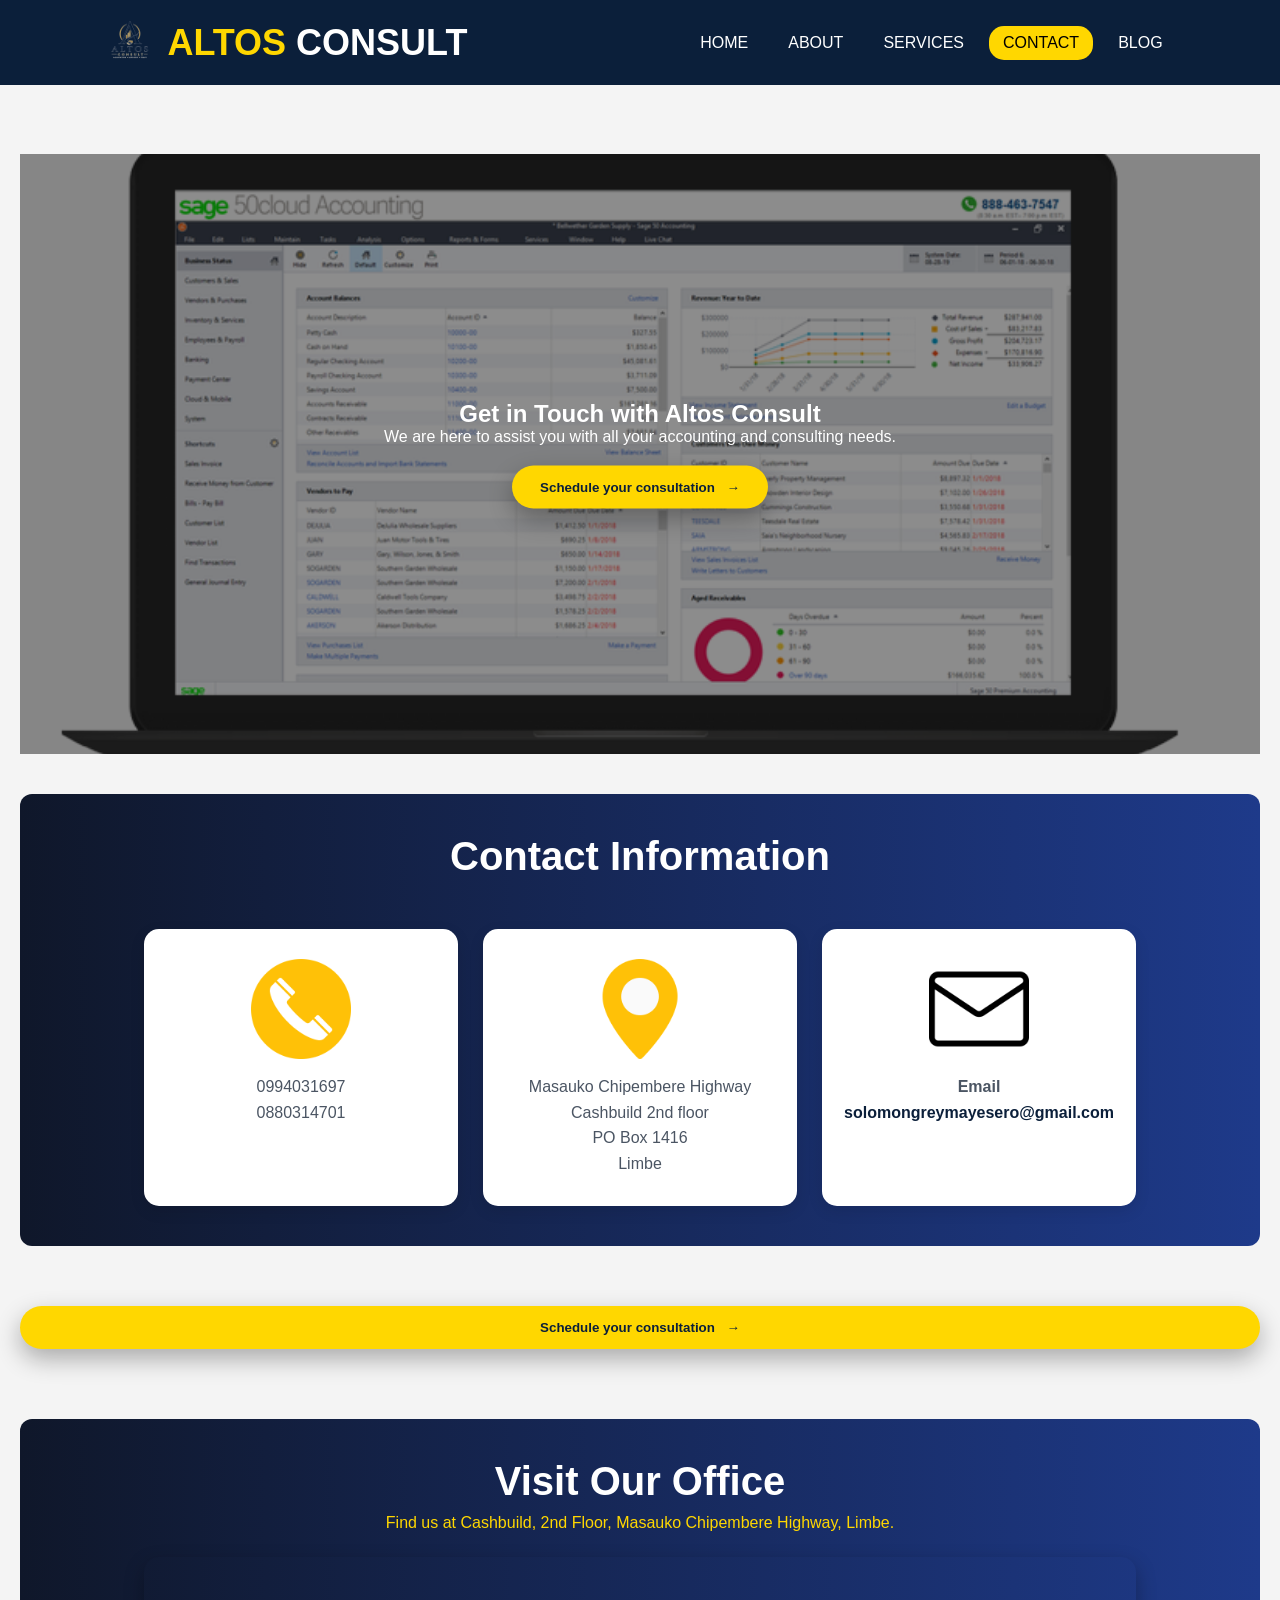
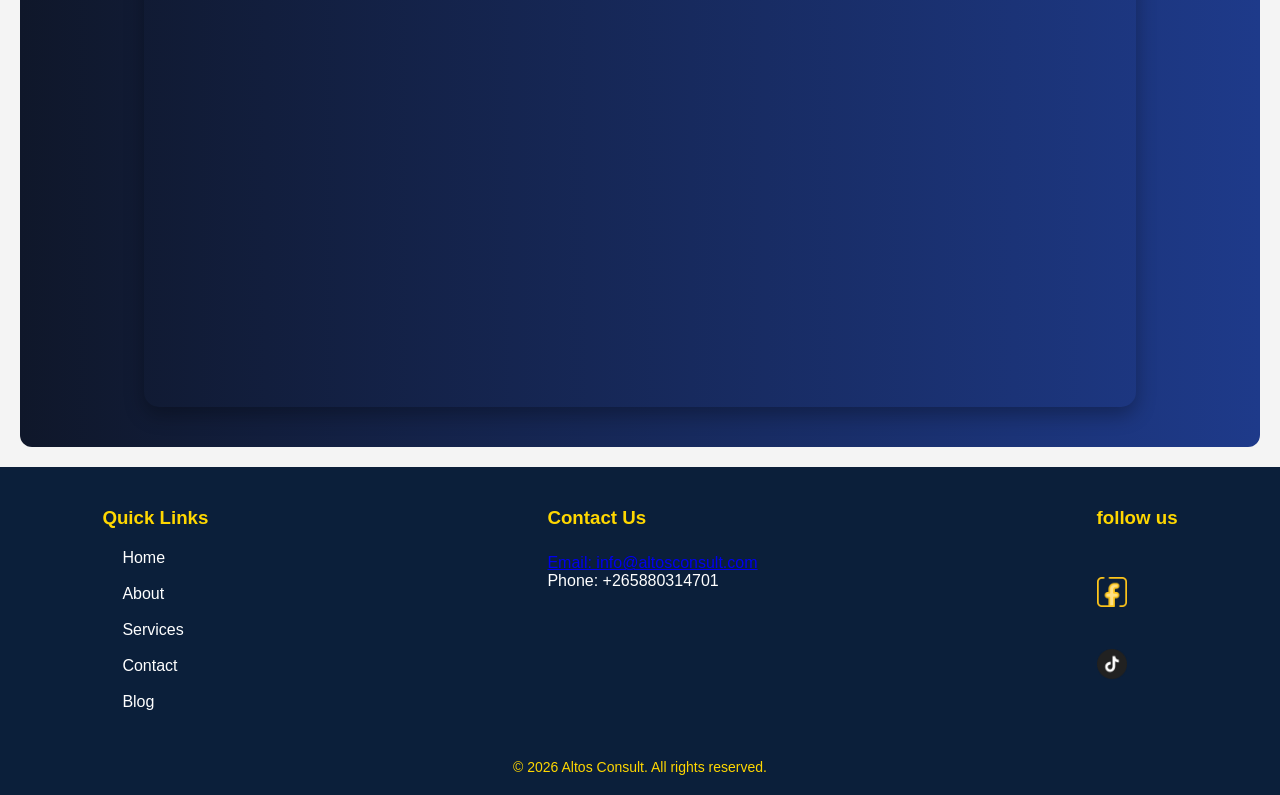
<file: contact.html>
<!DOCTYPE html>
<html lang="en">
<head>
    <meta charset="UTF-8">
    <meta name="viewport" content="width=device-width, initial-scale=1.0">
    <title>ALTOS CONSULT: CONTACT</title>
    <link rel="stylesheet" href="contact.css">
    <link rel="icon" href="pictures/reviews-bg.png" type="image/png">
    <link rel="stylesheet" href="footer.css">
    <link rel="stylesheet" href="navbar.css">
</head>
<body>
<nav class="navbar">
    <div class="logo-section">
        <img src="pictures/reviews-bg.png" alt="Company Logo" class="logo"> 
        <h2 class="company-name">ALTOS <span>CONSULT</span></h2>
    </div> 
    <button class="menu-toggle" id="mobile-menu-btn">☰</button>
  
    <!-- FIXED: Added id="nav-links-container" right here -->
    <ul class="nav-links" id="nav-links-container">
        <li><a href="index.html">HOME</a></li>
        <li><a href="about.html">ABOUT</a></li>
        <li class="dropdown-menu">
            <a href="services.html" class="dropbtn">SERVICES</a>
            <ul class="dropdown">
                <li><a href="bookkeeping.html">Bookkeeping and Financial Reporting</a></li>
                <li><a href="tax.html">Tax Compliance</a></li>
                <li><a href="auditandassurance.html">Audit and Assurance</a></li>
                <li><a href="businessconsult.html">Business Consulting</a></li>
            </ul>
        </li>
        <li><a href="contact.html" class="active">CONTACT</a></li>
        <li><a href="blog.html">BLOG</a></li>
    </ul>
</nav>
<br><br><br>
<main class="content-wrapper">
    <section class="contact-header">

    <div class="getintouch">
        <h1>Get in Touch with Altos Consult</h1>
        <p>We are here to assist you with all your accounting and consulting needs.</p>

        <button class="contact-btn open-contact-modal">
            Schedule your consultation
        </button>
    </div>
    </section>
   <section class="contact-info">

    <div class="contactinfo-title">
        <h2>Contact Information</h2>
    </div>

    <div class="contactinfo-container">

        <div class="info-box">
            <img src="pictures/phone-call.png" class="contact-icon" alt="Phone">
            <p>0994031697</p>
            <p>0880314701</p>
        </div>

        <div class="info-box">
            <img src="pictures/placeholder.png" class="contact-icon" alt="Location">
            <p>Masauko Chipembere Highway</p>
            <p>Cashbuild 2nd floor</p>
            <p>PO Box 1416</p>
            <p>Limbe</p>
        </div>

        <div class="info-box">
            <img src="pictures/email.png" class="contact-icon" alt="Email">
            <p>
                <strong>Email</strong><br>
                <a href="mailto:solomongreymayesero@gmail.com">
                    solomongreymayesero@gmail.com
                </a>
            </p>
        </div>

    </div>

</section>

   <button class="contact-btn open-contact-modal">
    Schedule your consultation
</button>
<section class="map-section">

    <div class="map-title">
    <h2>Visit Our Office</h2>
    <p>Find us at Cashbuild, 2nd Floor, Masauko Chipembere Highway, Limbe.</p>
</div>

<div class="map-container">
    <iframe
        src="https://www.google.com/maps/embed?pb=!1m18!1m12!1m3!1d3838.986216561167!2d35.054396774162086!3d-15.804680784837112!2m3!1f0!2f0!3f0!3m2!1i1024!2i768!4f13.1!3m3!1m2!1s0x18d84f47ae082281%3A0x86352b449580e2ef!2sCashbuild%20Blantyre!5e0!3m2!1sen!2smw!4v1780769364208!5m2!1sen!2smw"
        width="600"
        height="450"
        style="border:0;"
        allowfullscreen=""
        loading="lazy"
        referrerpolicy="no-referrer-when-downgrade">
    </iframe>
</div>

</section>
    </main>
   <footer class="footer">
    <section class="footercontent-section">
   <div class="quicklinks">
    <h3>Quick Links</h3>
   <a href="index.html"> Home </a><br><br> 
   <a href="about.html"> About </a> <br> <br>
   <a href="services.html"> Services </a> <br> <br>
   <a href="contact.html"> Contact </a><br><br>
   <a href="Blog.html">Blog</a><br>
   </div>
    <div class="contacts">
       <h3>Contact Us</h3>
        <p><a href="mailto:solomongreymayesero@gmail.com">Email: info@altosconsult.com<br></a>
        Phone: +265880314701</p>
    </div>
    <div class="social-media">
       <h3> follow us</h3><br>
        <a href="https://web.facebook.com/profile.php?id=61551922085267"><img src="pictures/facebook (1).png" alt="Facebook" class="social-icon"></a><br>
        <a href="#"><img src="pictures/tiktok.png" alt="Twitter" class="social-icon"></a><br>
    </div></section><br>
    <p class="rights">&copy; 2026 Altos Consult. All rights reserved.</p>
</footer>
<div class="modal-overlay" id="contactModal">

    <div class="modal-content">

        <span class="close-modal" id="closeContactModal">&times;</span>

        <h2>Contact Altos Consult</h2>

        <form class="contact-form" action="https://formspree.io/f/mrevedzy" method="POST" id="contact-form">

            <div class="form-group">
                <label>Full Name</label>
                <input type="text" name="name" required>
            </div>

            <div class="form-group">
                <label>Company Name</label>
                <input type="text" name="company">
            </div>

            <div class="form-group">
                <label>Email Address</label>
                <input type="email" name="email" required>
            </div>

            <div class="form-group">
                <label>Phone Number</label>
                <input type="tel" name="phone">
            </div>

            <div class="form-group">
                <label>Services Required</label>

                <div class="services-checklist">

                    <label><input type="checkbox" name="services[]" value="Bookkeeping"> Bookkeeping</label>

                    <label><input type="checkbox" name="services[]" value="Tax Compliance"> Tax Compliance</label>

                    <label><input type="checkbox" name="services[]" value="Payroll Management"> Payroll Management</label>

                    <label><input type="checkbox" name="services[]" value="Audit & Assurance"> Audit & Assurance</label>

                    <label><input type="checkbox" name="services[]" value="Business Consulting"> Business Consulting</label>

                    <label><input type="checkbox" name="services[]" value="VAT Compliance"> VAT Compliance</label>
                    </div><div class="form-group">
                    <label><input type="date" name="starting-time[]" value="Preferred Starting Time"> Preferred starting day</label>

                </div>
            </div>

            <div class="form-group">
                <label>Message</label>
                <textarea name="message" rows="5" required></textarea>
            </div>
             <div class="form-buttons">
        <button type="reset" class="clear-btn">Clear</button>
    </div>

            <button type="submit" class="submit-btn">
                Send Inquiry
            </button>

        </form>

    </div>

</div>

  <script>
document.addEventListener("DOMContentLoaded", function () {

    const menuBtn = document.getElementById("mobile-menu-btn");
    const navMenu = document.getElementById("nav-links-container");

    menuBtn.addEventListener("click", function (e) {
        e.stopPropagation();

        navMenu.classList.toggle("mobile-open");

        // ✅ CHANGE ICON HERE
        if (navMenu.classList.contains("mobile-open")) {
            menuBtn.textContent = "✕";
        } else {
            menuBtn.textContent = "☰";
        }
    });

    // close when clicking outside
    document.addEventListener("click", function (e) {
        if (!navMenu.contains(e.target) && !menuBtn.contains(e.target)) {
            navMenu.classList.remove("mobile-open");
            menuBtn.textContent = "☰"; // reset icon
        }
    });

    // close when clicking a link
    navMenu.querySelectorAll("a").forEach(link => {
        link.addEventListener("click", () => {
            navMenu.classList.remove("mobile-open");
            menuBtn.textContent = "☰"; // reset icon
        });
    });

});
</script>

<script>
document.addEventListener("DOMContentLoaded", () => {

    const modal = document.getElementById("contactModal");
    const openBtns = document.querySelectorAll(".open-contact-modal");
    const closeBtn = document.getElementById("closeContactModal");

    // OPEN modal (all buttons)
    openBtns.forEach(btn => {
        btn.addEventListener("click", () => {
            modal.classList.add("show");
        });
    });

    // CLOSE modal (X button)
    closeBtn.addEventListener("click", () => {
        modal.classList.remove("show");
    });

    // CLOSE when clicking outside modal content
    window.addEventListener("click", (e) => {
        if (e.target === modal) {
            modal.classList.remove("show");
        }
    });

});
</script>
</body>
</html>
</file>
<file: styleindex.css>
/* ==========================================================================
   1. GLOBAL & BASE STYLES
   ========================================================================== */
* {
    margin: 0;
    padding: 0;
    box-sizing: border-box;
    font-family: Arial, Helvetica, sans-serif;
}

html, body {
    background: #f4f4f4;
    min-height: 100vh;
    display: flex;
    flex-direction: column;
    /* Cross-browser scrollbar hiding */
    scrollbar-width: none; /* Firefox */
    -ms-overflow-style: none; /* IE and Edge */
}

/* Chrome, Safari, and Opera scrollbar hiding */
html::-webkit-scrollbar, 
body::-webkit-scrollbar {
    display: none;
    width: 0 !important;
    height: 0 !important;
}

/* ==========================================================================
   2. NAVBAR STYLES (DESKTOP DEFAULT)
   ========================================================================== */
.navbar {
     background-color: #0b1f3a;
    padding: 15px 8%;
    display: flex;
    justify-content: space-between;
    align-items: center;
    position: fixed;
    top: 0;
    width: 100%;
    z-index: 9999;
}

.logo-section {
    display: flex;
    align-items: center;
    gap: 10px;
}

.logo {
    width: 55px;
    height: 55px;
    object-fit: contain;
}

.company-name {
    font-size: 36px;
    font-weight: bold;
    color: #ffd700;
}

.company-name span {
    color: white;
}

.nav-links {
    list-style: none;
    display: flex;
    gap: 10px;
}

.nav-links li {
    position: relative;
}

.nav-links li a {
    text-decoration: none;
    color: white;
    font-size: 16px;
    transition: 0.3s;
    border-radius: 25px;
    display: inline-block;
    padding: 8px 15px;
}

.nav-links li a:hover {
    color: #ffd700;
    background: white;
}

.nav-links li a.active {
    background: #ffd700;
    color: black;
    border-radius: 15px;
    padding: 8px 14px;
}

/* Hamburger button settings */
.menu-toggle {
    display: none;
    cursor: pointer;
    background: none;
    border: none;
    color: white;
    font-size: 28px;
}

/* ==========================================================================
   3. DROPDOWN SUBMENU STYLES
   ========================================================================== */
.dropdown {
    position: absolute;
    display: none;
    top: 100%;
    left: 0;
    background-color: #444;
    min-width: 160px;
    list-style: none;
    padding: 0;
    margin: 0;
    box-shadow: 0 4px 8px rgba(0, 0, 0, 0.2);
    z-index: 10000;
}

.dropdown-menu a {
    color: white;
    padding: 12px 16px;
    font-size: 14px;
}

.dropdown-menu a:hover {
    background-color: #555;
}

.dropdown-menu:hover .dropdown {
    display: block;
}


/* ===================================================
   MAIN CONTENT
=================================================== */

.content-wrapper{
    margin-top:85px;
}

/* ===================================================
   HERO SECTION
=================================================== */

.slider-container{
    position:relative;
    width:100%;
    height:600px;
    overflow:hidden;
}

/* DARK OVERLAY */

.slider-container::before{
    content:"";
    position:absolute;
    inset:0;
    background:rgba(0,0,0,0.45);
    z-index:1;
}

/* SLIDES */

.slide{
    position:absolute;
    inset:0;
    width:100%;
    height:100%;
    object-fit:cover;
    opacity:0;
    transform:scale(1.05);
    transition:
        opacity 1.5s ease,
        transform 8s ease;
}

.slide.active{
    opacity:1;
    transform:scale(1);
}

.content-wrapper::-webkit-scrollbar {
    display: none;
}

.content-wrapper {
    scrollbar-width: none;
}
/* HERO CONTENT */

.hero-content{
    position:absolute;
    top:50%;
    left:50%;
    transform:translate(-50%, -50%);
    text-align:center;
    z-index:2;
    width:90%;
    color:white;
}

.hero-content h1{
    font-size:60px;
    margin-bottom:20px;
}

.hero-content p{
    font-size:20px;
    margin-bottom:35px;
    line-height:1.7;
}

/* HERO BUTTONS */

.topbuttons{
    display:flex;
    justify-content:center;
    gap:20px;
    flex-wrap:wrap;
}

.service-explore,
.bookconsultation{
    padding:14px 28px;
    border-radius:30px;
    text-decoration:none;
    font-size:16px;
    font-weight:bold;
    transition:0.3s ease;
}

/* GOLD BUTTON */

.service-explore{
    background:#ffd700;
    color:#0b1f3a;
}

.service-explore:hover{
    background:white;
}

/* OUTLINE BUTTON */

.bookconsultation{
    border:2px solid #ffd700;
    color:#ffd700;
    background:rgba(0,0,0,0.3);
}

.bookconsultation:hover{
    background:#ffd700;
    color:#0b1f3a;
}
.service-explore::after {
  content: "→";               /* Unicode arrow character */
  margin-left: 8px;            /* Space between text and arrow */
  transition: margin-left 0.3s ease;
}
.bookconsultation::after {
  content: "→";               /* Unicode arrow character */
  margin-left: 8px;            /* Space between text and arrow */
  transition: margin-left 0.3s ease;
}
.topbuttons1{
    display:flex;
    justify-content:center;
    gap:20px;
    flex-wrap:wrap;
}
.service-explore1,
.bookconsultation1{
    padding:14px 28px;
    border-radius:30px;
    text-decoration:none;
    font-size:16px;
    font-weight:bold;
    transition:0.3s ease;
    gap:20px;
}
.service-explore1::after {
  content: "→";               /* Unicode arrow character */
  margin-left: 8px;            /* Space between text and arrow */
  transition: margin-left 0.3s ease;
}
.bookconsultation1::after {
  content: "→";               /* Unicode arrow character */
  margin-left: 8px;            /* Space between text and arrow */
  transition: margin-left 0.3s ease;
}

/* GOLD BUTTON */

.service-explore1{
    background:#ffd700;
    color:#0b1f3a;
}

.service-explore1:hover{
    background:#0b1f3a;
    color:#ffd700;
}

/* OUTLINE BUTTON */

.bookconsultation1{
    border:2px solid #ffd700;
    color: white;
    background:#0b1f3a;
}

.bookconsultation1:hover{
    background:#ffd700;
    color:#0b1f3a;
}


/* ===================================================
   WELCOME SECTION
=================================================== */

.welcome-section{
    width:85%;
    margin:60px auto;
    background:white;
    padding:50px;
    border-radius:20px;
    text-align:center;
    box-shadow:0 10px 25px rgba(0,0,0,0.08);
}

.welcome-section h1{
    color:#0b1f3a;
    margin-bottom:25px;
    font-size:40px;
}

.welcome-section p{
    color:#4b5563;
    line-height:1.9;
    font-size:17px;
}
/* ================= WHO WE ARE SECTION ================= */

.welcome-section {
    padding: 60px 20px;
    background: #f8f8f8;
}

.who-we-are-container {
    display: flex;
    align-items: center;
    gap: 40px;
    max-width: 1100px;
    margin: 0 auto;
    background: #fff;
    padding: 30px;
    border-radius: 12px;
    box-shadow: 0 6px 20px rgba(0,0,0,0.08);
}

.who-image {
    flex: 1;
}

.who-image img {
    width: 100%;
    height: auto;
    border-radius: 10px;
    object-fit: cover;
}

.who-text {
    flex: 1;
}

.who-text h1 {
    margin-bottom: 15px;
    font-size: 32px;
}

.who-text p {
    line-height: 1.7;
    font-size: 16px;
    color: #333;
}

/* ================= RESPONSIVE ================= */

@media (max-width: 768px) {

    .who-we-are-container {
        flex-direction: column;
        text-align: center;
    }

    .who-image {
        width: 100%;
    }

    .who-text h1 {
        font-size: 26px;
    }
}

/* ===================================================
   SERVICES SECTION
=================================================== */

.services{
    padding:80px 10%;
    background:linear-gradient(to right, #0f172a, #1e3a8a);
}

.services-title{
    text-align:center;
    margin-bottom:60px;
    color:white;
}

.services-title h2{
    font-size:42px;
    margin-bottom:15px;
}

.services-title p{
    color:#ffd700;
    font-size:18px;
}

/* SERVICES GRID */

.services-container{
    display:grid;
    grid-template-columns:repeat(auto-fit, minmax(280px, 1fr));
    gap:30px;
}

/* SERVICE CARD */

.service-box{
    background:#fff;
    padding:35px 25px;
    border-radius:18px;
    text-align:center;
    box-shadow:0 10px 25px rgba(0,0,0,0.08);
    transition:all .4s ease;
}

.service-box:hover{
    transform:translateY(-10px);
    box-shadow:0 20px 40px rgba(0,0,0,0.15);
}
/* SERVICE ICON */

.service-imagewrapper{
    display:flex;
    justify-content:center;
    align-items:center;
    margin-bottom:20px;
    border-radius: 25px;
    stroke: white;
    stroke-width: 5px;
}

.service-icon{
    width:80px;
    height:80px;
    object-fit:contain;
}

/* SERVICE TEXT */

.service-box h3{
    color:#0b1f3a;
    margin-bottom:15px;
    font-size:24px;
}

.service-line{
    width:70px;
    height:3px;
    background:#ffd700;
    margin:0 auto 20px;
    border-radius:10px;
}

.service-box p{
    color:#4b5563;
    line-height:1.8;
    margin-bottom:25px;
    font-size:15px;
}

/* SERVICE BUTTON */

.service-link{
    display:inline-block;
    padding:10px 22px;
    background:#0b1f3a;
    color:white;
    text-decoration:none;
    border-radius:30px;
    transition:0.3s ease;
    font-weight:bold;
}

.service-link:hover{
    background:#ffd700;
    color:#0b1f3a;
}
/* ==========================================
   SCROLL REVEAL ANIMATION
========================================== */

.service-box {
    opacity: 0;
    transform: translateY(80px);
    transition: all 0.8s ease;
}

/* Alternate directions */
.service-box:nth-child(odd) {
    transform: translateX(-80px);
}

.service-box:nth-child(even) {
    transform: translateX(80px);
}

/* Normal state when visible */
.service-box.show {
    opacity: 1;
    transform: translateX(0) translateY(0);
}
/* ==========================================
   SCROLL REVEAL ANIMATION
========================================== */

.review-box {
    opacity: 0;
    transform: translateY(80px);
    transition: all 0.8s ease;
}

/* Alternate directions */
.review-box:nth-child(odd) {
    transform: translateX(-80px);
}

.review-box:nth-child(even) {
    transform: translateX(80px);
}

/* Normal state when visible */
.review-box.show {
    opacity: 1;
    transform: translateX(0) translateY(0);
}
/* ===================================================
   MISSION / VISION / VALUES
=================================================== */

.mission-section,
.vision-section,
.values-section{
    width:85%;
    margin:60px auto;
    background:white;
    padding:50px;
    border-radius:20px;
    text-align:center;
    box-shadow:0 10px 25px rgba(0,0,0,0.08);
}
.values-section:hover {
      transform:translateY(-10px);
    box-shadow:0 15px 35px rgba(0,0,0,0.2);
    background-color: gray;
    color: white;
}
.mission-section:hover {
      transform:translateY(-10px);
    box-shadow:0 15px 35px rgba(0,0,0,0.2);
    background-color: gray;
    color: white;
}
.vision-section:hover {
      transform:translateY(-10px);
    box-shadow:0 15px 35px rgba(0,0,0,0.2);
    background-color: gray;
    color: white;
}
.mission-photo,
.vision-photo,
.value-photo{
    width:120px;
    height:120px;
    object-fit:contain;
    margin-bottom:25px;
}

.mission-section h2,
.vision-section h2,
.values-section h2{
    color:#0b1f3a;
    margin-bottom:15px;
}

.gold-line{
    width:80px;
    height:3px;
    background:#ffd700;
    margin:0 auto 25px;
    border-radius:10px;
}

.mission-section p,
.vision-section p{
    color:#4b5563;
    line-height:1.9;
    font-size:16px;
}

/* VALUES */

.values-list{
    list-style:none;
}

.values-list li{
    margin-bottom:15px;
    font-size:18px;
    color:#0b1f3a;
    font-weight:bold;
}

/* ===================================================
   CUSTOMER REVIEWS
=================================================== */

.customerreview-section{
    padding:80px 10%;
    background:linear-gradient(to right, #0f172a, #1e3a8a);
    color:white;
}

.customerreview-title{
    text-align:center;
    margin-bottom:60px;
}

.customerreview-title h2{
    font-size:42px;
    margin-bottom:15px;
}

.customerreview-title p{
    color:#ffd700;
    font-size:18px;
}

/* REVIEWS GRID */

.reviews-container{
    display:grid;
    grid-template-columns:repeat(auto-fit, minmax(280px, 1fr));
    gap:30px;
}

/* REVIEW CARD */

.review-box{
    background:white;
    padding:40px 30px;
    border-radius:18px;
    text-align:center;
    transition:0.3s ease;
    box-shadow:0 10px 25px rgba(0,0,0,0.1);
    border-top:5px solid #ffd700;
}

.review-box:hover{
    transform:translateY(-10px);
    box-shadow:0 15px 35px rgba(0,0,0,0.2);
}

.review-line{
    width:70px;
    height:3px;
    background:#ffd700;
    margin:0 auto 25px;
    border-radius:10px;
}

.review-box p{
    color:#4b5563;
    line-height:1.9;
    margin-bottom:25px;
    font-size:15px;
}

.review-box h4{
    color:#0b1f3a;
    margin-bottom:8px;
    font-size:18px;
}

.review-box span{
    color:#6b7280;
    font-size:14px;
}
/* ================= WHY CHOOSE US ================= */

.why-choose-section {
    padding: 70px 20px;
    background: #ffffff;
}

.why-title {
    text-align: center;
    max-width: 800px;
    margin: 0 auto 40px auto;
}

.why-title h2 {
    font-size: 34px;
    margin-bottom: 10px;
}

.why-title p {
    color: #555;
    font-size: 16px;
    line-height: 1.6;
}

/* GRID */
.why-container {
    display: grid;
    grid-template-columns: repeat(3, 1fr);
    gap: 25px;
    max-width: 1100px;
    margin: 0 auto;
}

/* BOX */
.why-box {
    background: #f8f8f8;
    padding: 30px 20px;
    border-radius: 12px;
    text-align: center;
    box-shadow: 0 6px 15px rgba(0,0,0,0.06);
    transition: transform 0.3s ease, box-shadow 0.3s ease;
}

.why-box:hover {
    transform: translateY(-6px);
    box-shadow: 0 10px 25px rgba(0,0,0,0.12);
}

/* ICON */
.why-icon {
    width: 50px;
    height: 50px;
    object-fit: contain;
    margin-bottom: 15px;
}

/* TEXT */
.why-box h3 {
    font-size: 18px;
    margin-bottom: 10px;
}

.why-box p {
    font-size: 14px;
    color: #444;
    line-height: 1.6;
}

/* RESPONSIVE */
@media (max-width: 900px) {
    .why-container {
        grid-template-columns: repeat(2, 1fr);
    }
}

@media (max-width: 600px) {
    .why-container {
        grid-template-columns: 1fr;
    }

    .why-title h2 {
        font-size: 26px;
    }
}
.why-choose-section h2 {
    color: #0b1f3a;
    font-size: 20px;
    font-style: italic;
    font-weight: lighter;
    text-align: center;
}
.login-link {
    background: #ffd700;
    color: #001f3f !important;
    padding: 8px 18px;
    border-radius: 25px;
    font-weight: bold;
    display: inline-block;
    transition: all 0.3s ease;
}

.login-link:hover {
    background: #001f3f;
    color: #ffd700 !important;
    transform: translateY(-2px);
}
</file>
<file: footer.css>
/* ==========================================================================
   5. FOOTER STYLES (NATURAL FLOW)
   ========================================================================== */
footer {
    background-color: #0b1f3a;
    padding: 40px 8% 20px 8%;
    width: 100%;
    z-index: 9999;
    margin-top: auto; /* Ensures footer stays at bottom if content is short */
}

.footercontent-section {
    display: flex;
    justify-content: space-between;
    gap: 50px;
    flex-wrap: wrap; /* Prevents breaking on smaller screens */
}

.footer .quicklinks h3 {
    color: #ffd700;
    margin-bottom: 20px;
}

.footerquicklinks {
    display: flex;
    gap: 50px;
    justify-content: center;
    margin-bottom: 30px;
}

.quicklinks a {
    color: white;
    text-decoration: none;
    font-size: 16px;
    transition: color 0.3s ease;
    padding: 15px 20px;
}

.quicklinks a:hover {
    color: #ffd700;
}

.contacts {
    text-align: left;
    color: white;
}

.contacts p {
    color: white;
    text-decoration: none;
    font-size: 16px;
    padding: 5px 0;
}

.contacts h3 {
    color: #ffd700;
    margin-bottom: 20px;
}

.rights {
    text-align: center;
    color: #ffd700;
    margin-top: 30px;
    font-size: 14px;
}

.social-media {
    display: flex;
    flex-direction: column;
    gap: 10px;
}

.social-media h3 {
    color: #ffd700;
    margin-bottom: 10px;
}

.social-icon {
    width: 30px;
    height: 30px;
    object-fit: contain;
    transition: transform 0.3s ease;
}

.social-icon:hover {
    transform: scale(1.1);
}

/* ==========================================================================
   6. MOBILE RESPONSIVE MEDIA QUERY (MUST STAY AT THE BOTTOM)
   ========================================================================== */
@media (max-width: 768px) {
    .menu-toggle {
        display: block !important;
    }
    
    .navbar .nav-links {
        display: none !important; 
        flex-direction: column;
        position: absolute;
        top: 85px; 
        left: 0; 
        width: 100%;
        background-color: #0b1f3a;
        padding: 20px 0;
        gap: 15px;
    }
    
    .navbar .nav-links li {
        width: 100%;
        text-align: center;
    }

    .navbar .nav-links li a {
        display: block;
        width: 80%;
        margin: 0 auto;
    }
    
    .navbar .nav-links.mobile-open {
        display: flex !important;
    }

    .footercontent-section {
        flex-direction: column;
        gap: 30px;
        text-align: center;
    }

    .contacts {
        text-align: center;
    }
}
</file>
<file: About.css>
/* ==========================================================================
   1. GLOBAL & BASE STYLES
   ========================================================================== */
* {
    margin: 0;
    padding: 0;
    box-sizing: border-box;
    font-family: Arial, Helvetica, sans-serif;
}

html, body {
    background: #f4f4f4;
    min-height: 100vh;
    display: flex;
    flex-direction: column;
    /* Cross-browser scrollbar hiding */
    scrollbar-width: none; /* Firefox */
    -ms-overflow-style: none; /* IE and Edge */
}

/* Chrome, Safari, and Opera scrollbar hiding */
html::-webkit-scrollbar, 
body::-webkit-scrollbar {
    display: none;
    width: 0 !important;
    height: 0 !important;
}
/* HERO BUTTONS */

.topbuttons{
    display:flex;
    justify-content:center;
    gap:60px;
    flex-wrap:wrap;
}

.service-explore,
.bookconsultation{
    padding:14px 28px;
    border-radius:30px;
    text-decoration:none;
    font-size:16px;
    font-weight:bold;
    transition:0.3s ease;
}
.gold-box{
    background: transparent;
    border: 2px solid #ffd700;
    padding-left: 5%;
    parring-right: 5%;
    align-self: center;
    align-items: center;
    height: auto;
    padding-top: 5%;
    padding-bottom: 5%;
}

/* GOLD BUTTON */

.service-explore{
    background:#ffd700;
    color:#0b1f3a;
}

.service-explore:hover{
    background:white;
}

/* OUTLINE BUTTON */

.bookconsultation{
    border:2px solid #ffd700;
    color:#ffd700;
    background:rgba(0,0,0,0.3);
}

.bookconsultation:hover{
    background:#ffd700;
    color:#0b1f3a;
}
.service-explore::after {
  content: "→";               /* Unicode arrow character */
  margin-left: 8px;            /* Space between text and arrow */
  transition: margin-left 0.3s ease;
}
.bookconsultation::after {
  content: "→";               /* Unicode arrow character */
  margin-left: 8px;            /* Space between text and arrow */
  transition: margin-left 0.3s ease;
}
.book{
    display: flex;
}
.explore{
    display: flex;
}
.book h4{
    color: white;
    margin-right: 10px;
    padding-top: 15px;
    font-size: 16px;
}
.explore h4{
    color: white;
    margin-right: 10px;
    padding-top: 15px;
    font-size: 16px;
}
/* ==========================================================================
   4. CONTENT AND LAYOUT STYLES
   ========================================================================== */
.content-wrapper {
    margin-top: 85px; /* Pushes content down below fixed navbar */
    padding: 20px;
    display: flex;
    flex-direction: column;
    gap: 40px;
    flex: 1; /* Pushes footer down on short pages */
}

/* ===================================================
   SERVICES SECTION
=================================================== */

.services{
    padding:80px 10%;
    background:linear-gradient(to right, #0f172a, #1e3a8a);
}

.services-title{
    text-align:center;
    margin-bottom:60px;
    color:white;
}

.services-title h2{
    font-size:42px;
    margin-bottom:15px;
}

.services-title p{
    color:#ffd700;
    font-size:18px;
}

/* SERVICES GRID */

.services-container{
    display:grid;
    grid-template-columns:repeat(auto-fit, minmax(280px, 1fr));
    gap:30px;
}

/* SERVICE CARD */

.service-box{
    background:#fff;
    padding:35px 25px;
    border-radius:18px;
    text-align:center;
    box-shadow:0 10px 25px rgba(0,0,0,0.08);
    transition:all .4s ease;
}

.service-box:hover{
    transform:translateY(-10px);
    box-shadow:0 20px 40px rgba(0,0,0,0.15);
}
/* SERVICE ICON */

.service-imagewrapper{
    display:flex;
    justify-content:center;
    align-items:center;
    margin-bottom:20px;
    border-radius: 25px;
    stroke: white;
    stroke-width: 5px;
}

.service-icon{
    width:80px;
    height:80px;
    object-fit:contain;
}

/* SERVICE TEXT */

.service-box h3{
    color:#0b1f3a;
    margin-bottom:15px;
    font-size:24px;
}

.service-line{
    width:70px;
    height:3px;
    background:#ffd700;
    margin:0 auto 20px;
    border-radius:10px;
}

.service-box p{
    color:#4b5563;
    line-height:1.8;
    margin-bottom:25px;
    font-size:15px;
}

/* SERVICE BUTTON */

.service-link{
    display:inline-block;
    padding:10px 22px;
    background:#0b1f3a;
    color:white;
    text-decoration:none;
    border-radius:30px;
    transition:0.3s ease;
    font-weight:bold;
}

.service-link:hover{
    background:#ffd700;
    color:#0b1f3a;
}
/* ===================================================
   MISSION / VISION / VALUES
=================================================== */

.mission-section,
.vision-section,
.values-section{
    width:85%;
    margin:60px auto;
    background:white;
    padding:50px;
    border-radius:20px;
    text-align:center;
    box-shadow:0 10px 25px rgba(0,0,0,0.08);
}
.values-section:hover {
      transform:translateY(-10px);
    box-shadow:0 15px 35px rgba(0,0,0,0.2);
    background-color: gray;
    color: white;
}
.mission-section:hover {
      transform:translateY(-10px);
    box-shadow:0 15px 35px rgba(0,0,0,0.2);
    background-color: gray;
    color: white;
}
.vision-section:hover {
      transform:translateY(-10px);
    box-shadow:0 15px 35px rgba(0,0,0,0.2);
    background-color: gray;
    color: white;
}
.mission-photo,
.vision-photo,
.value-photo{
    width:120px;
    height:120px;
    object-fit:contain;
    margin-bottom:25px;
}

.mission-section h2,
.vision-section h2,
.values-section h2{
    color:#0b1f3a;
    margin-bottom:15px;
}

.gold-line{
    width:80px;
    height:3px;
    background:#ffd700;
    margin:0 auto 25px;
    border-radius:10px;
}

.mission-section p,
.vision-section p{
    color:#4b5563;
    line-height:1.9;
    font-size:16px;
}

/* VALUES */

.values-list{
    list-style:none;
}

.values-list li{
    margin-bottom:15px;
    font-size:18px;
    color:#0b1f3a;
    font-weight:bold;
}


.our-team{
    text-align:center;
    padding:80px 10%;
    background: linear-gradient(135deg, #f8fbff, #e6f0ff);
    box-shadow: 0 10px 25px rgba(0,0,0,0.08);
    border-radius: 18px;
}
.team-container{
    display:flex;
    justify-content:center;
    gap:20px;
    flex-wrap:wrap;
}
.our-team h2{
    font-size:42px;
    margin-bottom:15px;
    color:#0b1f3a;
    display: flex;
    justify-content: center;
}

.ceo-profile-box {
    display: flex;
    flex-direction: column;
    align-items: center;    
    max-width: 400px;       
    margin: 40px auto;      
    padding: 30px;
    background-color: #0b1f3a; 
    border-radius: 12px;
    box-shadow: 0 8px 24px rgba(0,0,0,0.5); 
    transition: transform 0.3s ease, box-shadow 0.3s ease;
}

.ceo-image-wrapper {
    margin-bottom: 20px; 
    display: flex;
    justify-content: center;
}

.ceo-photo {
    width: 150px;         
    height: 150px;        
    border-radius: 50%;   
    object-fit: cover;    
    border: 4px solid #ffd700; 
}

.ceo-history {
    text-align: center;   
    color: white;
    font-size: 10px;
}

.ceo-history h2 {
    margin: 0 0 5px 0;
    font-size: 28px;
    color: #ffd700; /* Adjusted for readability on dark background */
}

.ceo-history h3 {
    margin: 0 0 15px 0;
    font-size: 20px;
    color: #b0bec5; /* Adjusted for readability on dark background */         
}

.ceo-history p {
    line-height: 1.6;     
    font-size: 16px;
}

.ceo-profile-box:hover {
    box-shadow: 0 12px 36px rgba(0,0,0,0.7); 
    background-color: #122b4f; /* Smoother color shift than harsh #333 */
    transform: translateY(-2px);
}
</file>
<file: navbar.css>
/* ==========================================================================
   2. NAVBAR STYLES (DESKTOP DEFAULT)
   ========================================================================== */
.navbar {
    background-color: #0b1f3a;
    padding: 15px 8%;
    display: flex;
    justify-content: space-between;
    align-items: center;
    position: fixed;
    top: 0;
    width: 100%;
    z-index: 9999;
}

.logo-section {
    display: flex;
    align-items: center;
    gap: 10px;
}

.logo {
    width: 55px;
    height: 55px;
    object-fit: contain;
}

.company-name {
    font-size: 36px;
    font-weight: bold;
    color: #ffd700;
}

.company-name span {
    color: white;
}

.nav-links {
    list-style: none;
    display: flex;
    gap: 10px;
}

.nav-links li {
    position: relative;
}

.nav-links li a {
    text-decoration: none;
    color: white;
    font-size: 16px;
    transition: 0.3s;
    border-radius: 25px;
    display: inline-block;
    padding: 8px 15px;
}

.nav-links li a:hover {
    color: #ffd700;
    background: white;
}

.nav-links li a.active {
    background: #ffd700;
    color: black;
    border-radius: 15px;
    padding: 8px 14px;
}

/* Hamburger button settings */
.menu-toggle {
    display: none;
    cursor: pointer;
    background: none;
    border: none;
    color: white;
    font-size: 28px;
}

/* ==========================================================================
   3. DROPDOWN SUBMENU STYLES
   ========================================================================== */
.dropdown {
    position: absolute;
    display: none;
    top: 100%;
    left: 0;
    background-color: #444;
    min-width: 160px;
    list-style: none;
    padding: 0;
    margin: 0;
    box-shadow: 0 4px 8px rgba(0, 0, 0, 0.2);
    z-index: 10000;
}

.dropdown-menu a {
    color: white;
    padding: 12px 16px;
    font-size: 14px;
}

.dropdown-menu a:hover {
    background-color: #555;
}

.dropdown-menu:hover .dropdown {
    display: block;
}
</file>
<file: bookkeepingstyle.css>
*{
    margin: 0;
    padding: 0;
    box-sizing: border-box;
    font-family: Arial, Helvetica, sans-serif;

}
body{
    background: #f4f4f4;
    margin: 0;
    padding: 0;
    height: 100vh;
    overflow: hidden;
    display: flex;
    flex-direction: column;
}
</file>
<file: businessconsultstyle.css>
*{
    margin: 0;
    padding: 0;
    box-sizing: border-box;
    font-family: Arial, Helvetica, sans-serif;

}
body{
    background: #f4f4f4;
    margin: 0;
    padding: 0;
    height: 100vh;
    overflow: hidden;
    display: flex;
    flex-direction: column;
}
</file>
<file: contact.css>
/* ==========================================================================
   1. GLOBAL & BASE STYLES
   ========================================================================== */
* {
    margin: 0;
    padding: 0;
    box-sizing: border-box;
    font-family: Arial, Helvetica, sans-serif;
}

html, body {
    background: #f4f4f4;
    min-height: 100vh;
    display: flex;
    flex-direction: column;
    /* Cross-browser scrollbar hiding */
    scrollbar-width: none; /* Firefox */
    -ms-overflow-style: none; /* IE and Edge */
}

/* Chrome, Safari, and Opera scrollbar hiding */
html::-webkit-scrollbar, 
body::-webkit-scrollbar {
    display: none;
    width: 0 !important;
    height: 0 !important;
}
/* ==========================================================================
   4. CONTENT AND LAYOUT STYLES
   ========================================================================== */
.content-wrapper{
    margin-top: 80px;
    padding: 20px;
    display: flex;
    flex-direction: column;
    gap: 40px;
    overflow-y: auto;
}
.contact-header{
    position:relative;
    width:100%;
    height:600px;
    overflow:hidden;
}

/* DARK OVERLAY */

.contact-header {
    position: relative;
    width: 100%;
    height: 600px;

    /* 👇 THIS is your cover image */
    background: url("pictures/Sage50cloud-Dashboard-hero.png") center/cover no-repeat;

    overflow: hidden;
}
.contact-header::before {
    content: "";
    position: absolute;
    inset: 0;
    background: rgba(0,0,0,0.45);
    z-index: 1;
}
.getintouch {
    position: absolute;
    top: 50%;
    left: 50%;
    transform: translate(-50%, -50%);
    text-align: center;

    z-index: 2;
    color: white;
    width: 90%;
}
.open-contact-modal {
    margin-top: 20px;
    box-shadow: 0 10px 25px rgba(0,0,0,0.3);
    transition: transform 0.3s ease;
}

.open-contact-modal:hover {
    transform: translateY(-3px);
}
/* OPEN BUTTON */
.contact-btn{
    background:#ffd700;
    color:#0b1f3a;
    border:none;
    padding:14px 28px;
    border-radius:30px;
    cursor:pointer;
    font-weight:bold;
}
.open-contact-modal:after {
  content: "→";               /* Unicode arrow character */
  margin-left: 8px;            /* Space between text and arrow */
  transition: margin-left 0.3s ease;
}
.contact-info {
    padding: 40px 10%;
    background: linear-gradient(to right, #0f172a, #1e3a8a);
    color: white;
    border-radius: 12px;
}
.contactinfo-title {
    text-align: center;
    margin-bottom: 50px;
}

.contactinfo-title h2 {
    font-size: 40px;
    margin-bottom: 10px;
}


.contactinfo-container {
    display: grid;
    grid-template-columns: repeat(auto-fit, minmax(250px, 1fr));
    gap: 25px;
}
.info-box {
    background: white;
    color: #111827;
    padding: 30px;
    border-radius: 15px;
    transition: 0.3s ease;
    box-shadow: 0 5px 15px rgba(0,0,0,0.1);

    /* FIX */
    display: flex;
    flex-direction: column;
    align-items: center;
    text-align: center;
}
.contact-icon {
    width: 60px;
    height: 60px;
    object-fit: contain;
    margin-bottom: 15px;
}
.contacticon-wrapper{
display: block;
}
.info-box:hover {
    transform: translateY(-10px);
}

.info-box h3 {
    margin-bottom: 15px;
    font-size: 22px;
    color: #1e3a8a;
}
.info-box p {
    line-height: 1.6;
    color: #4b5563;
}
.info-box a {
    color: #0b1f3a;
    text-decoration: none;
    font-weight: bold;
    transition: color 0.3s ease;
}
.contact-icon {
    width: 100%;
    height: auto;
    max-height: 100px;
    object-fit: contain;
    margin-bottom: 15px;
}
/* MAP SECTION */

.map-section{
    padding:40px 10%;
    margin-top:30px;
    background:linear-gradient(to right, #0f172a, #1e3a8a);
    border-radius:12px;
    color:white;
}

.map-title{
    text-align:center;
    margin-bottom:25px;
}

.map-title h2{
    font-size:40px;
    margin-bottom:10px;
}

.map-title p{
    color:#ffd700;
}

.map-container{
    border-radius:15px;
    overflow:hidden;
    box-shadow:0 8px 20px rgba(0,0,0,0.3);
}

.map-container iframe{
    width:100%;
    height:450px;
    border:none;
    display:block;
}
/* MODAL */
.modal-overlay{
    position:fixed;
    inset:0;
    background:rgba(0,0,0,0.7);
    display:none;
    justify-content:center;
    align-items:center;
    z-index:10000;
    padding:20px;
}

.modal-overlay.show{
    display:flex;
}

.modal-content{
    background:white;
    width:100%;
    max-width:700px;
    max-height:90vh;
    overflow-y:auto;
    padding:40px;
    border-radius:20px;
    position:relative;
}

.close-modal{
    position:absolute;
    right:20px;
    top:15px;
    font-size:30px;
    cursor:pointer;
    color:#0b1f3a;
}

/* FORM */
.contact-form{
    display:grid;
    gap:18px;
}

.form-group{
    display:flex;
    flex-direction:column;
}

.form-group label{
    margin-bottom:8px;
    font-weight:bold;
    color:#0b1f3a;
}

.form-group input,
.form-group textarea{
    padding:12px;
    border:1px solid #ccc;
    border-radius:10px;
}

.services-checklist{
    display:grid;
    grid-template-columns:repeat(auto-fit,minmax(220px,1fr));
    gap:10px;
}

.services-checklist label{
    font-weight:normal;
    display:flex;
    align-items:center;
    gap:8px;
}
.form-buttons{
    display:flex;
    gap:15px;
    margin-top:20px;
}

.clear-btn{
    flex:1;
    padding:12px;
    border:none;
    border-radius:30px;
    font-size:16px;
    cursor:pointer;
    transition:0.3s;
}

.clear-btn{
    background:#e5e7eb;
    color:#333;
}

.clear-btn:hover{
    background:#d1d5db;
}

.submit-btn{
    background:#0b1f3a;
    color:white;
    border:none;
    padding:14px;
    border-radius:30px;
    cursor:pointer;
    font-weight:bold;
}

.submit-btn:hover{
    background:#ffd700;
    color:#0b1f3a;
}
.modal-content::-webkit-scrollbar {
    width: 6px;
}

.modal-content::-webkit-scrollbar-thumb {
    background: #ccc;
    border-radius: 10px;
}
</file>
